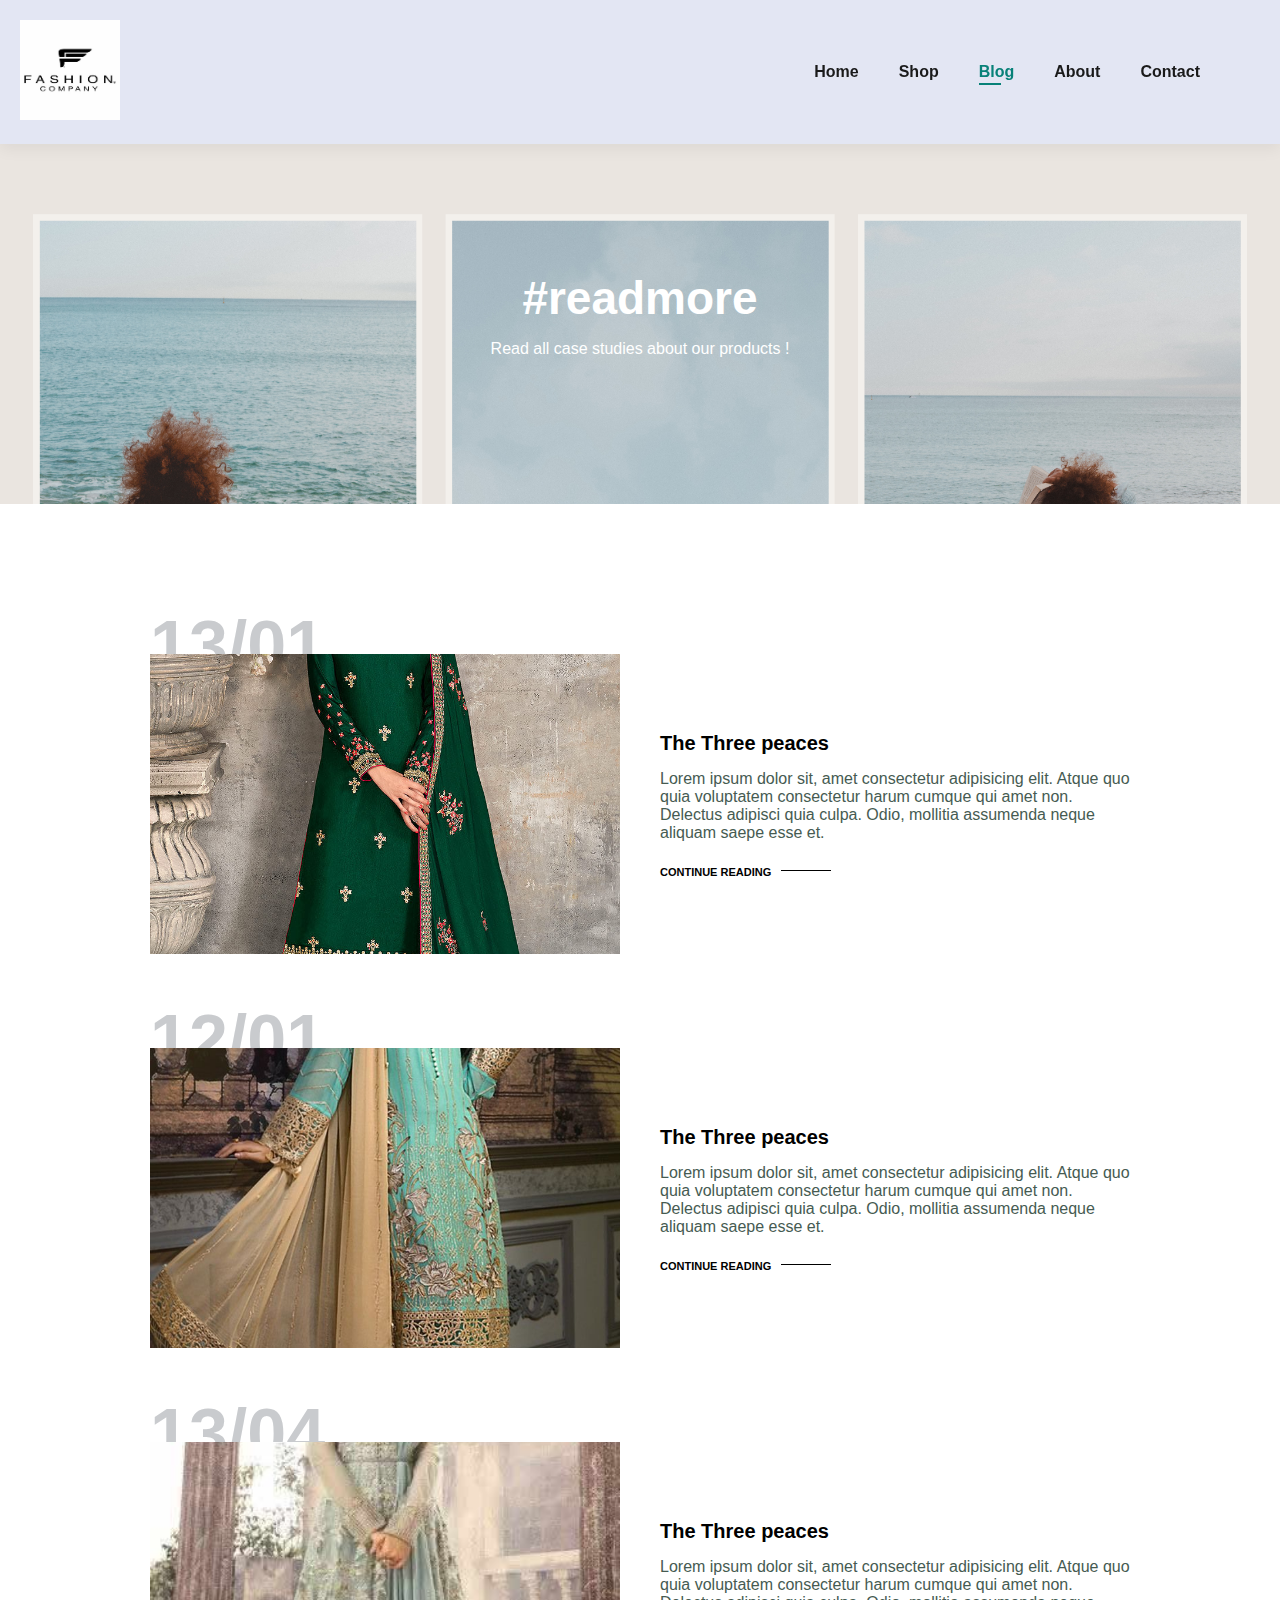
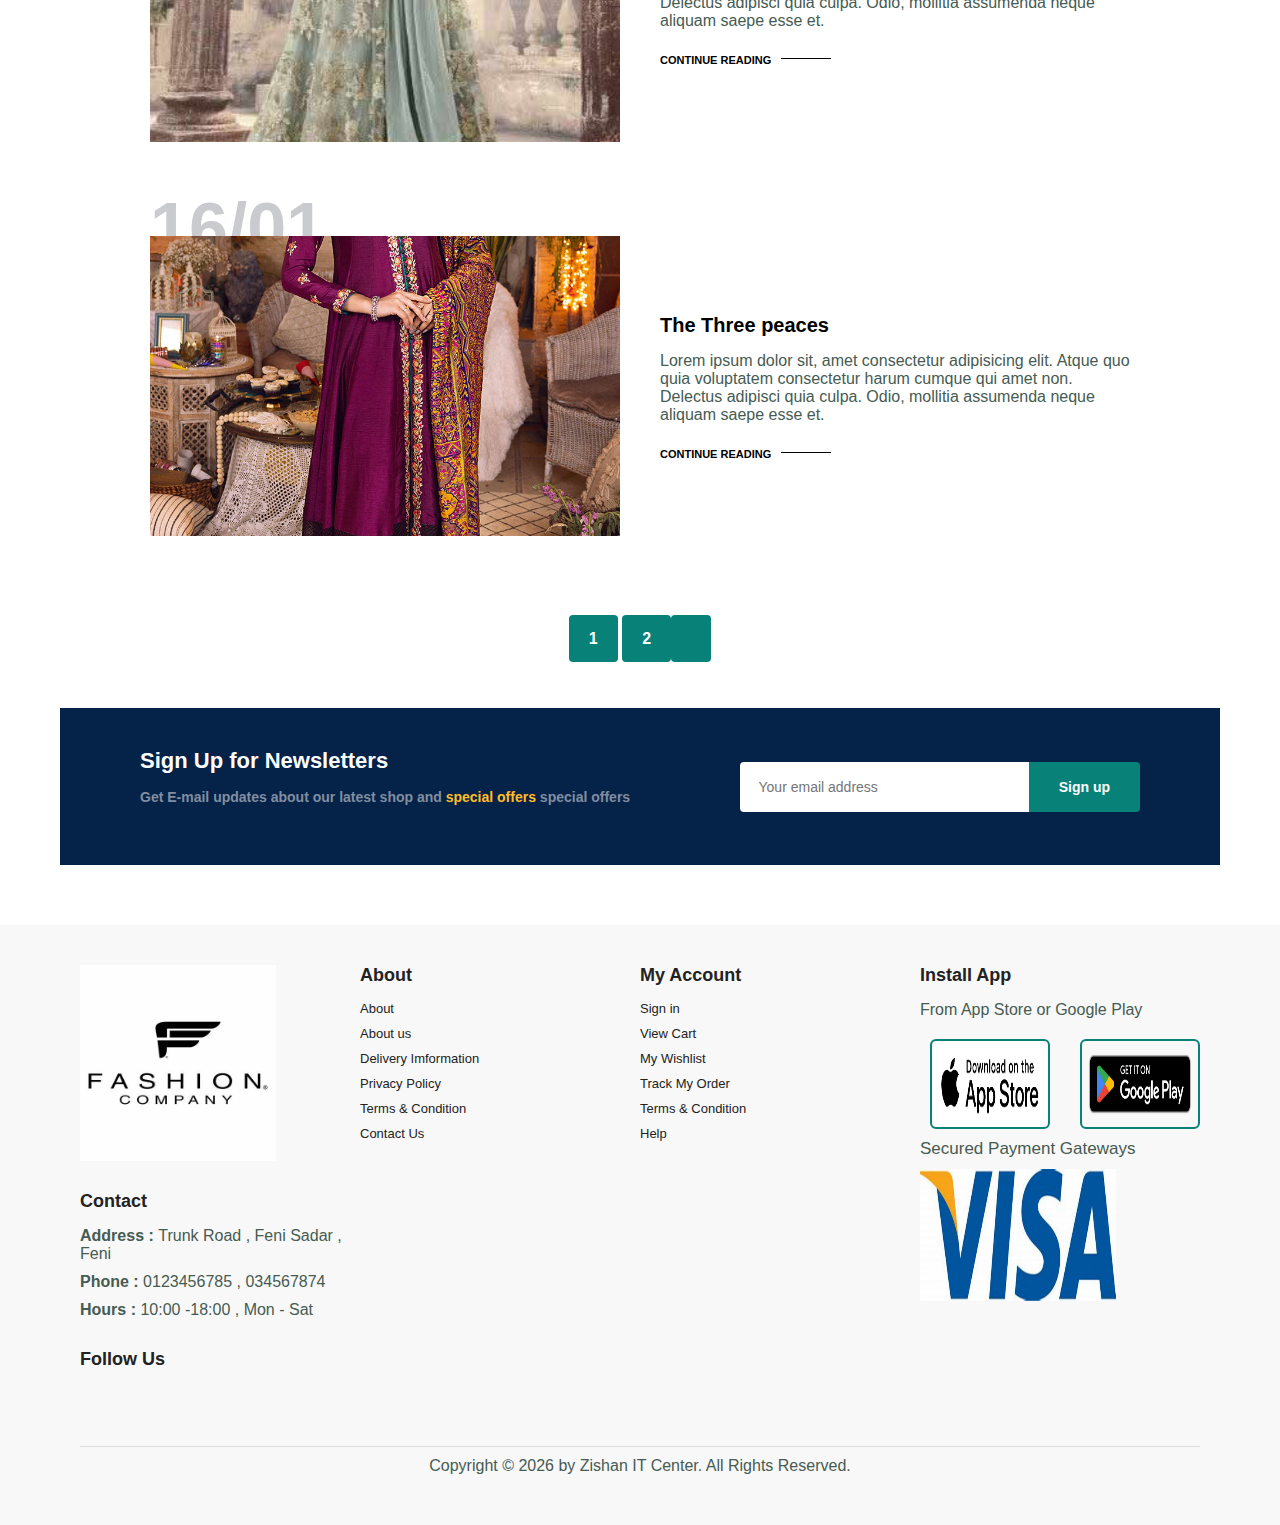
<file: blog.html>
<!DOCTYPE html>
<html lang="en">
<head>
    <meta charset="UTF-8">
    <meta name="viewport" content="width=device-width, initial-scale=1.0">
    <link rel="stylesheet" href="style.css">
    <link rel="stylesheet" href="https://cdnjs.cloudflare.com/ajax/libs/font-awesome/6.6.0/css/all.min.css" integrity="sha512-Kc323vGBEqzTmouAECnVceyQqyqdsSiqLQISBL29aUW4U/M7pSPA/gEUZQqv1cwx4OnYxTxve5UMg5GT6L4JJg==" crossorigin="anonymous" referrerpolicy="no-referrer" />
    <title>Document</title>
</head>
<body>

    <section id="header">
        <a href="#"><img src="LOGO.jpeg" class="LOGO"></a>


        <div>
            <ul id="navbar">
                <li><a  href="index.html">Home</a></li>
                <li><a  href="shop.html">Shop</a></li>
                <li><a class="active" href="blog.html">Blog</a></li>
                <li><a href="about.html">About</a></li>
                <li><a href="contact.html">Contact</a></li>
                <li id="lg-bag"><a href="cart.html"><i class="fa-solid fa-bag-shopping"></i></a></li>
                <a href="#" id="close"><i class="fa-solid fa-xmark"></i></a>



            </ul>
        </div>

        <div id="mobile">
            
            <a href="cart.html"><i class="fa-solid fa-bag-shopping"></i></a>
            <i id="bar" class="fas fa-outdent"></i>
        </div>
    </section>

    <section id="page-header" class="blog-header">
        
        <h2>#readmore</h2>
        
        <p>Read all case studies about our products ! </p>
        
        
    </section>

    <section id="blog">
        <div class="blog-box">
            <div class="blog-img">
                <img src="Product2.jpeg">
            </div>
            <div class="blog-details">
                <h4>The Three peaces</h4>
                <p>Lorem ipsum dolor sit, amet consectetur adipisicing elit. Atque quo quia voluptatem consectetur harum cumque qui amet non. Delectus adipisci quia culpa. Odio, mollitia assumenda neque aliquam saepe esse et.</p>
                <a href="#">CONTINUE READING</a>
            </div>
            <h1>13/01</h1>
        </div>

        <div class="blog-box">
            <div class="blog-img">
                <img src="Product5.jpg">
            </div>
            <div class="blog-details">
                <h4>The Three peaces</h4>
                <p>Lorem ipsum dolor sit, amet consectetur adipisicing elit. Atque quo quia voluptatem consectetur harum cumque qui amet non. Delectus adipisci quia culpa. Odio, mollitia assumenda neque aliquam saepe esse et.</p>
                <a href="#">CONTINUE READING</a>
            </div>
            <h1>12/01</h1>
        </div>

        <div class="blog-box">
            <div class="blog-img">
                <img src="Product7.jpeg">
            </div>
            <div class="blog-details">
                <h4>The Three peaces</h4>
                <p>Lorem ipsum dolor sit, amet consectetur adipisicing elit. Atque quo quia voluptatem consectetur harum cumque qui amet non. Delectus adipisci quia culpa. Odio, mollitia assumenda neque aliquam saepe esse et.</p>
                <a href="#">CONTINUE READING</a>
            </div>
            <h1>13/04</h1>
        </div>

        <div class="blog-box">
            <div class="blog-img">
                <img src="Product8.webp">
            </div>
            <div class="blog-details">
                <h4>The Three peaces</h4>
                <p>Lorem ipsum dolor sit, amet consectetur adipisicing elit. Atque quo quia voluptatem consectetur harum cumque qui amet non. Delectus adipisci quia culpa. Odio, mollitia assumenda neque aliquam saepe esse et.</p>
                <a href="#">CONTINUE READING</a>
            </div>
            <h1>16/01</h1>
        </div>
    </section>

   

   



  <section id="pagination">
    <a href="#">1</a>
    <a href="#">2</a>
    <a href="#"><i class="fa-solid fa-arrow-right-long"></i></a>
  </section>

    <section id="newsletter" class="section-p1" class="section-m1">
        <div class="newstext">
            <h4>Sign Up for Newsletters</h4>
            <p>Get E-mail updates about our latest shop and <span>special offers</span>
             special offers</p>
        </div>
        <div class="form">
            <input type="text" placeholder="Your email address">
            <button class="normal">Sign up</button>
        </div>
    </section>

    <footer class="section-p1">
        <div class="col">
          <img class="logo" src="LOGO.jpeg"  >
          <h4>Contact</h4>
          <p><strong>Address : </strong> Trunk Road , Feni Sadar , Feni</p>

          <p><strong>Phone : </strong> 0123456785 , 034567874</p>
          <p><strong>Hours : </strong> 10:00 -18:00 , Mon - Sat</p>

          <div class="follow">
            <h4>Follow Us</h4>

            <div class="icon">
                <i class="fab fa-facebook-f"></i>
                <i class="fab fa-twitter"></i>
                <i class="fab fa-instagram"></i>
                <i class="fab fa-pinterest-p"></i>
                <i class="fab fa-youtube"></i>

            </div>


          </div>
        </div>

<div class="col">
    <h4>About</h4>
    <a href="#">About</a>
    <a href="#">About us</a>
    <a href="#">Delivery Imformation</a>
    <a href="#">Privacy Policy</a>
    <a href="#">Terms & Condition</a>
    <a href="#">Contact Us</a>

</div>

<div class="col">
    <h4>My Account</h4>
    <a href="#">Sign in</a>
    <a href="#">View Cart </a>
    <a href="#">My Wishlist</a>
    <a href="#">Track My Order</a>
    <a href="#">Terms & Condition</a>
    <a href="#">Help</a>

</div>

<div class="col install">
    <h4>Install App</h4>
    <p>From App Store or Google Play</p>
    <div class="row">
        <img  src="apple.png">
        <img  src="google_play_store.png">
    </div>
    <p class="sec">Secured Payment Gateways </p>
    <img src="visa.jpeg">
   

</div>

  <div class="copyright">
    <p>Copyright &copy; <span id="currentYear"></span> by Zishan IT Center. All Rights Reserved.</p>
  </div>

    </footer>

    <script src="script.js"></script>

    

    
</body>
</html>
</file>
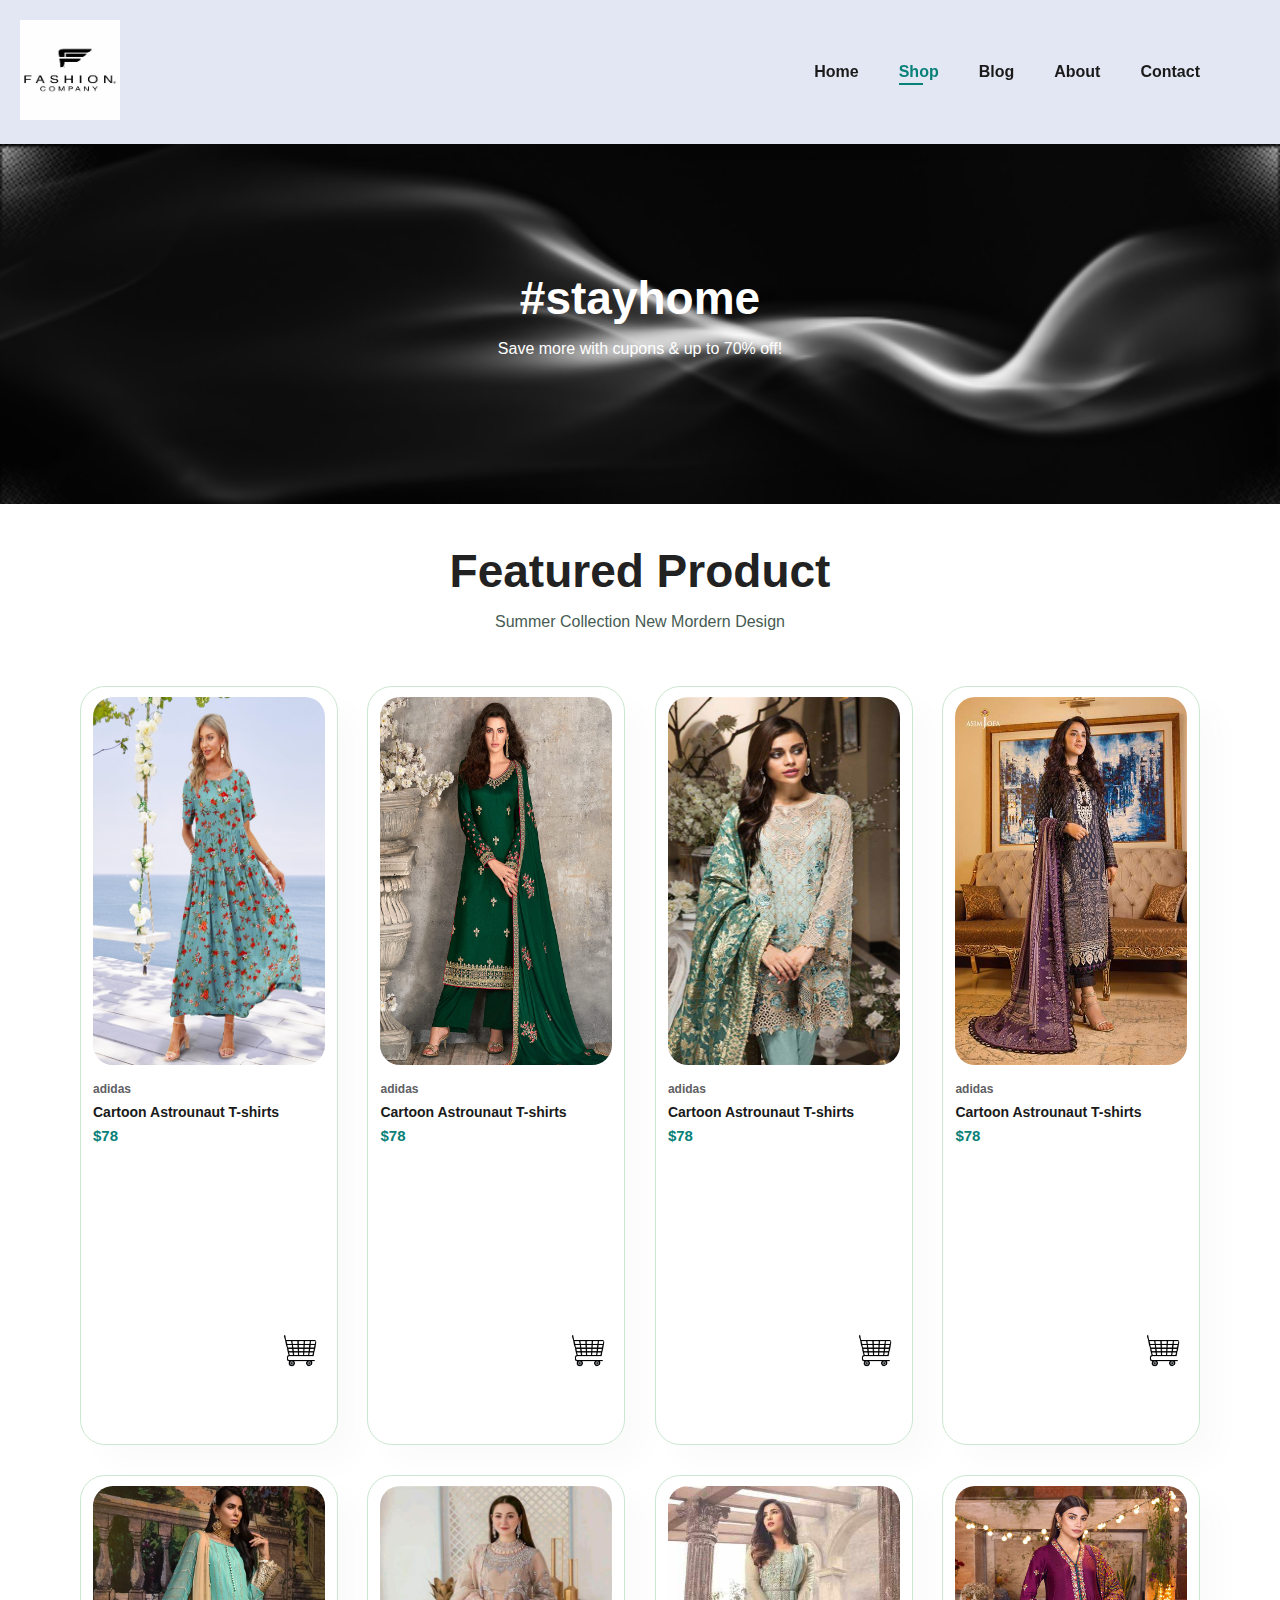
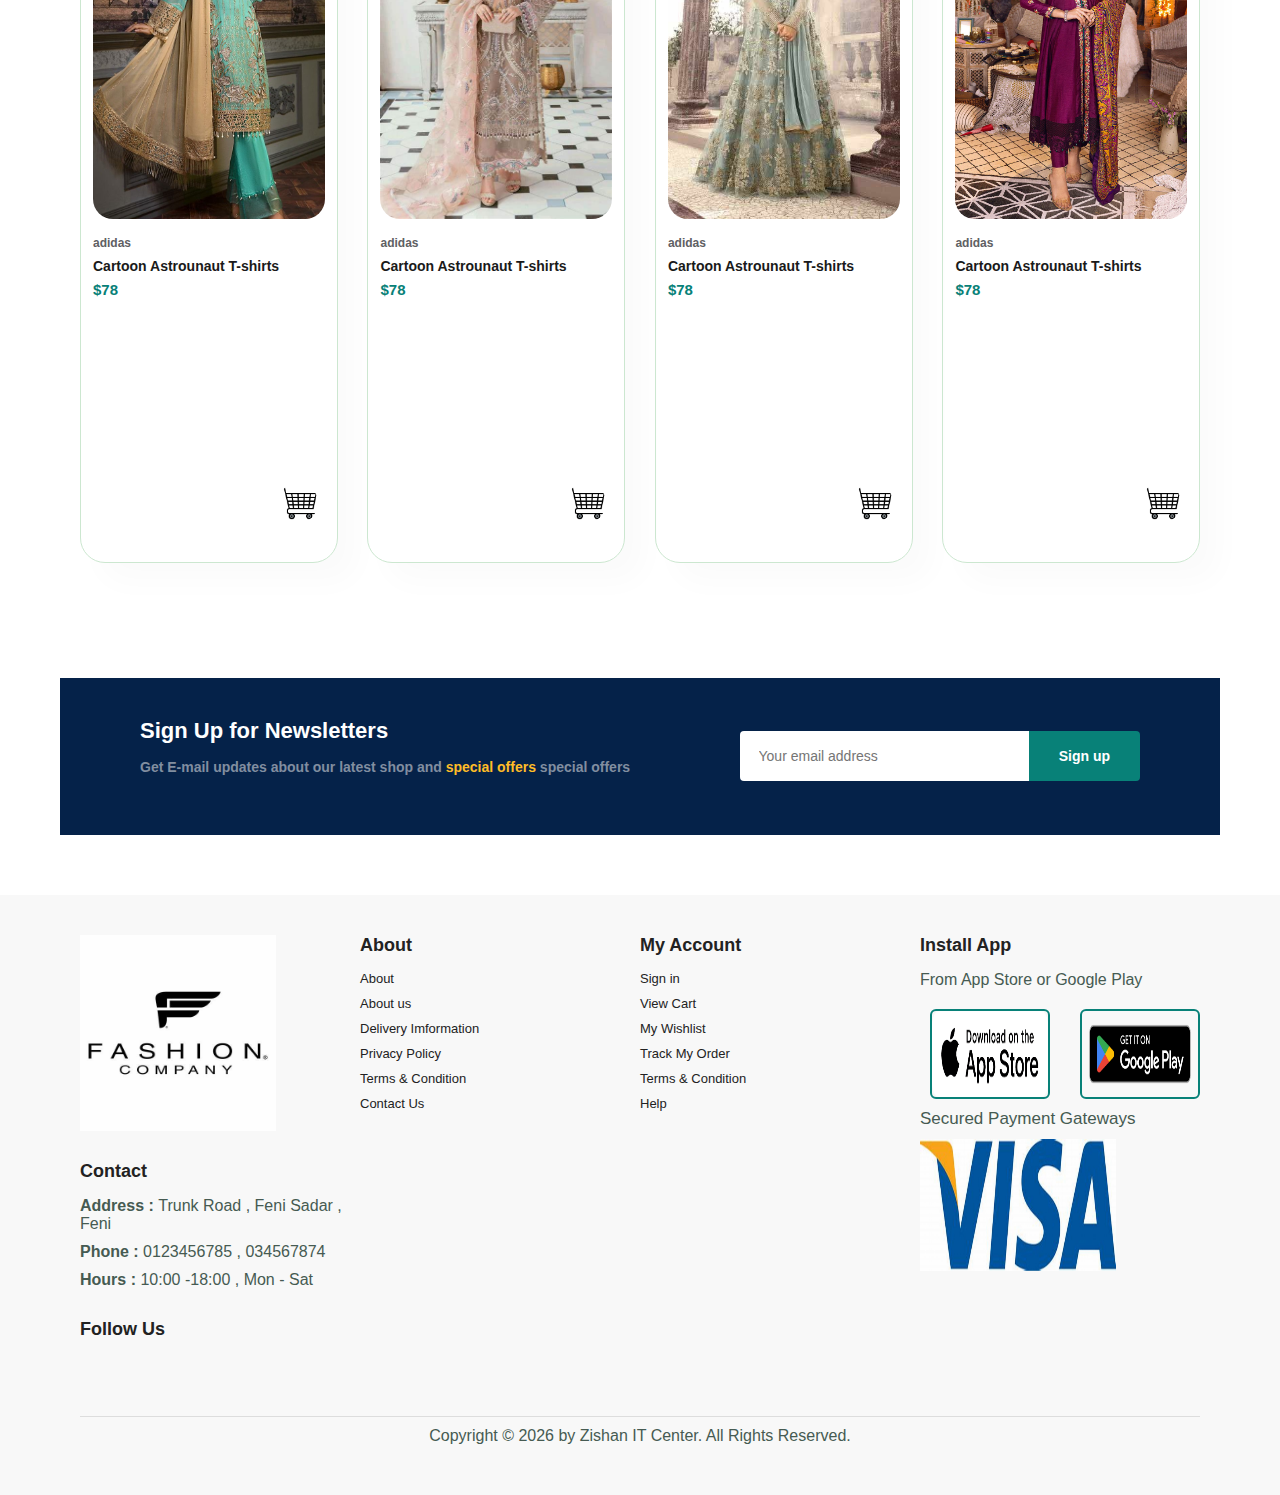
<file: shop.html>
<!DOCTYPE html>
<html lang="en">
<head>
    <meta charset="UTF-8">
    <meta name="viewport" content="width=device-width, initial-scale=1.0">
    <link rel="stylesheet" href="style.css">
    <link rel="stylesheet" href="https://cdnjs.cloudflare.com/ajax/libs/font-awesome/6.6.0/css/all.min.css" integrity="sha512-Kc323vGBEqzTmouAECnVceyQqyqdsSiqLQISBL29aUW4U/M7pSPA/gEUZQqv1cwx4OnYxTxve5UMg5GT6L4JJg==" crossorigin="anonymous" referrerpolicy="no-referrer" />
    <title>Document</title>
</head>
<body>

    <section id="header">
        <a href="#"><img src="LOGO.jpeg" class="LOGO"></a>


        <div>
            <ul id="navbar">
                <li><a  href="index.html">Home</a></li>
                <li><a class="active" href="shop.html">Shop</a></li>
                <li><a href="blog.html">Blog</a></li>
                <li><a href="about.html">About</a></li>
                <li><a href="contact.html">Contact</a></li>
                <li id="lg-bag"><a href="cart.html"><i class="fa-solid fa-bag-shopping"></i></a></li>
                <a href="#" id="close"><i class="fa-solid fa-xmark"></i></a>



            </ul>
        </div>

        <div id="mobile">
            
            <a href="cart.html"><i class="fa-solid fa-bag-shopping"></i></a>
            <i id="bar" class="fas fa-outdent"></i>
        </div>
    </section>

    <section id="page-header">
        
        <h2>#stayhome</h2>
        
        <p>Save more with cupons & up to 70% off! </p>
        
        
    </section>

   

    <section id="product1" class="section-p1">
        <h2>Featured Product</h2>
        <p>Summer Collection New Mordern Design</p>
        <div class="pro-container" >
            <div class="pro" onclick="window.location.href='sproduct.html';">
                <img src="Product1.jpeg">
                <div class="des">
                    <span>adidas</span>
                    <h5>Cartoon Astrounaut T-shirts</h5>
                    <div class="star">
                        <i class="fas fa-star"></i>
                        <i class="fas fa-star"></i>
                        <i class="fas fa-star"></i>
                        <i class="fas fa-star"></i>
                        <i class="fas fa-star"></i>
                    </div>
                    <h4>$78</h4>
                    <img class="carty" src="cart.png">
                </div>
               
            </div>

            <div class="pro" onclick="window.location.href='sproduct2.html';">
                <img src="Product2.jpeg">
                <div class="des">
                    <span>adidas</span>
                    <h5>Cartoon Astrounaut T-shirts</h5>
                    <div class="star">
                        <i class="fas fa-star"></i>
                        <i class="fas fa-star"></i>
                        <i class="fas fa-star"></i>
                        <i class="fas fa-star"></i>
                        <i class="fas fa-star"></i>
                    </div>
                    <h4>$78</h4>
                    <img class="carty" src="cart.png">
                </div>
               
            </div>

            <div class="pro" onclick="window.location.href='sproduct3.html';">
                <img src="Product3.jpeg">
                <div class="des">
                    <span>adidas</span>
                    <h5>Cartoon Astrounaut T-shirts</h5>
                    <div class="star">
                        <i class="fas fa-star"></i>
                        <i class="fas fa-star"></i>
                        <i class="fas fa-star"></i>
                        <i class="fas fa-star"></i>
                        <i class="fas fa-star"></i>
                    </div>
                    <h4>$78</h4>
                    <img class="carty" src="cart.png">
                </div>
              
            </div>

            <div class="pro" onclick="window.location.href='sproduct4.html';">
                <img src="Product4.jpeg">
                <div class="des">
                    <span>adidas</span>
                    <h5>Cartoon Astrounaut T-shirts</h5>
                    <div class="star">
                        <i class="fas fa-star"></i>
                        <i class="fas fa-star"></i>
                        <i class="fas fa-star"></i>
                        <i class="fas fa-star"></i>
                        <i class="fas fa-star"></i>
                    </div>
                    <h4>$78</h4>
                    <img class="carty" src="cart.png">
                </div>
               
            </div>

            <div class="pro" onclick="window.location.href='sproduct5.html';">
                <img src="Product5.jpg">
                <div class="des">
                    <span>adidas</span>
                    <h5>Cartoon Astrounaut T-shirts</h5>
                    <div class="star">
                        <i class="fas fa-star"></i>
                        <i class="fas fa-star"></i>
                        <i class="fas fa-star"></i>
                        <i class="fas fa-star"></i>
                        <i class="fas fa-star"></i>
                    </div>
                    <h4>$78</h4>
                    <img class="carty" src="cart.png">
                </div>
               
            </div>

            <div class="pro" onclick="window.location.href='sproduct6.html';">
                <img src="Product6.jpeg">
                <div class="des">
                    <span>adidas</span>
                    <h5>Cartoon Astrounaut T-shirts</h5>
                    <div class="star">
                        <i class="fas fa-star"></i>
                        <i class="fas fa-star"></i>
                        <i class="fas fa-star"></i>
                        <i class="fas fa-star"></i>
                        <i class="fas fa-star"></i>
                    </div>
                    <h4>$78</h4>
                    <img class="carty" src="cart.png">
                </div>
                
            </div>

            <div class="pro" onclick="window.location.href='sproduct7.html';">
                <img src="Product7.jpeg">
                <div class="des">
                    <span>adidas</span>
                    <h5>Cartoon Astrounaut T-shirts</h5>
                    <div class="star">
                        <i class="fas fa-star"></i>
                        <i class="fas fa-star"></i>
                        <i class="fas fa-star"></i>
                        <i class="fas fa-star"></i>
                        <i class="fas fa-star"></i>
                    </div>
                    <h4>$78</h4>
                    <img class="carty" src="cart.png">
                </div>
               
            </div>

            <div class="pro" onclick="window.location.href='sproduct8.html';">
                <img src="Product8.webp">
                <div class="des">
                    <span>adidas</span>
                    <h5>Cartoon Astrounaut T-shirts</h5>
                    <div class="star">
                        <i class="fas fa-star"></i>
                        <i class="fas fa-star"></i>
                        <i class="fas fa-star"></i>
                        <i class="fas fa-star"></i>
                        <i class="fas fa-star"></i>
                    </div>
                    <h4>$78</h4>
                    <img class="carty" src="cart.png">
                </div>
               
            </div>
        </div>


    </section>



 

    <section id="newsletter" class="section-p1" class="section-m1">
        <div class="newstext">
            <h4>Sign Up for Newsletters</h4>
            <p>Get E-mail updates about our latest shop and <span>special offers</span>
             special offers</p>
        </div>
        <div class="form">
            <input type="text" placeholder="Your email address">
            <button class="normal">Sign up</button>
        </div>
    </section>

    <footer class="section-p1">
        <div class="col">
          <img class="logo" src="LOGO.jpeg"  >
          <h4>Contact</h4>
          <p><strong>Address : </strong> Trunk Road , Feni Sadar , Feni</p>

          <p><strong>Phone : </strong> 0123456785 , 034567874</p>
          <p><strong>Hours : </strong> 10:00 -18:00 , Mon - Sat</p>

          <div class="follow">
            <h4>Follow Us</h4>

            <div class="icon">
                <i class="fab fa-facebook-f"></i>
                <i class="fab fa-twitter"></i>
                <i class="fab fa-instagram"></i>
                <i class="fab fa-pinterest-p"></i>
                <i class="fab fa-youtube"></i>

            </div>


          </div>
        </div>

<div class="col">
    <h4>About</h4>
    <a href="#">About</a>
    <a href="#">About us</a>
    <a href="#">Delivery Imformation</a>
    <a href="#">Privacy Policy</a>
    <a href="#">Terms & Condition</a>
    <a href="#">Contact Us</a>

</div>

<div class="col">
    <h4>My Account</h4>
    <a href="#">Sign in</a>
    <a href="#">View Cart </a>
    <a href="#">My Wishlist</a>
    <a href="#">Track My Order</a>
    <a href="#">Terms & Condition</a>
    <a href="#">Help</a>

</div>

<div class="col install">
    <h4>Install App</h4>
    <p>From App Store or Google Play</p>
    <div class="row">
        <img  src="apple.png">
        <img  src="google_play_store.png">
    </div>
    <p class="sec">Secured Payment Gateways </p>
    <img src="visa.jpeg">
   

</div>

  <div class="copyright">
    <p>Copyright &copy; <span id="currentYear"></span> by Zishan IT Center. All Rights Reserved.</p>
  </div>

    </footer>

    <script src="script.js"></script>

    

    
</body>
</html>
</file>
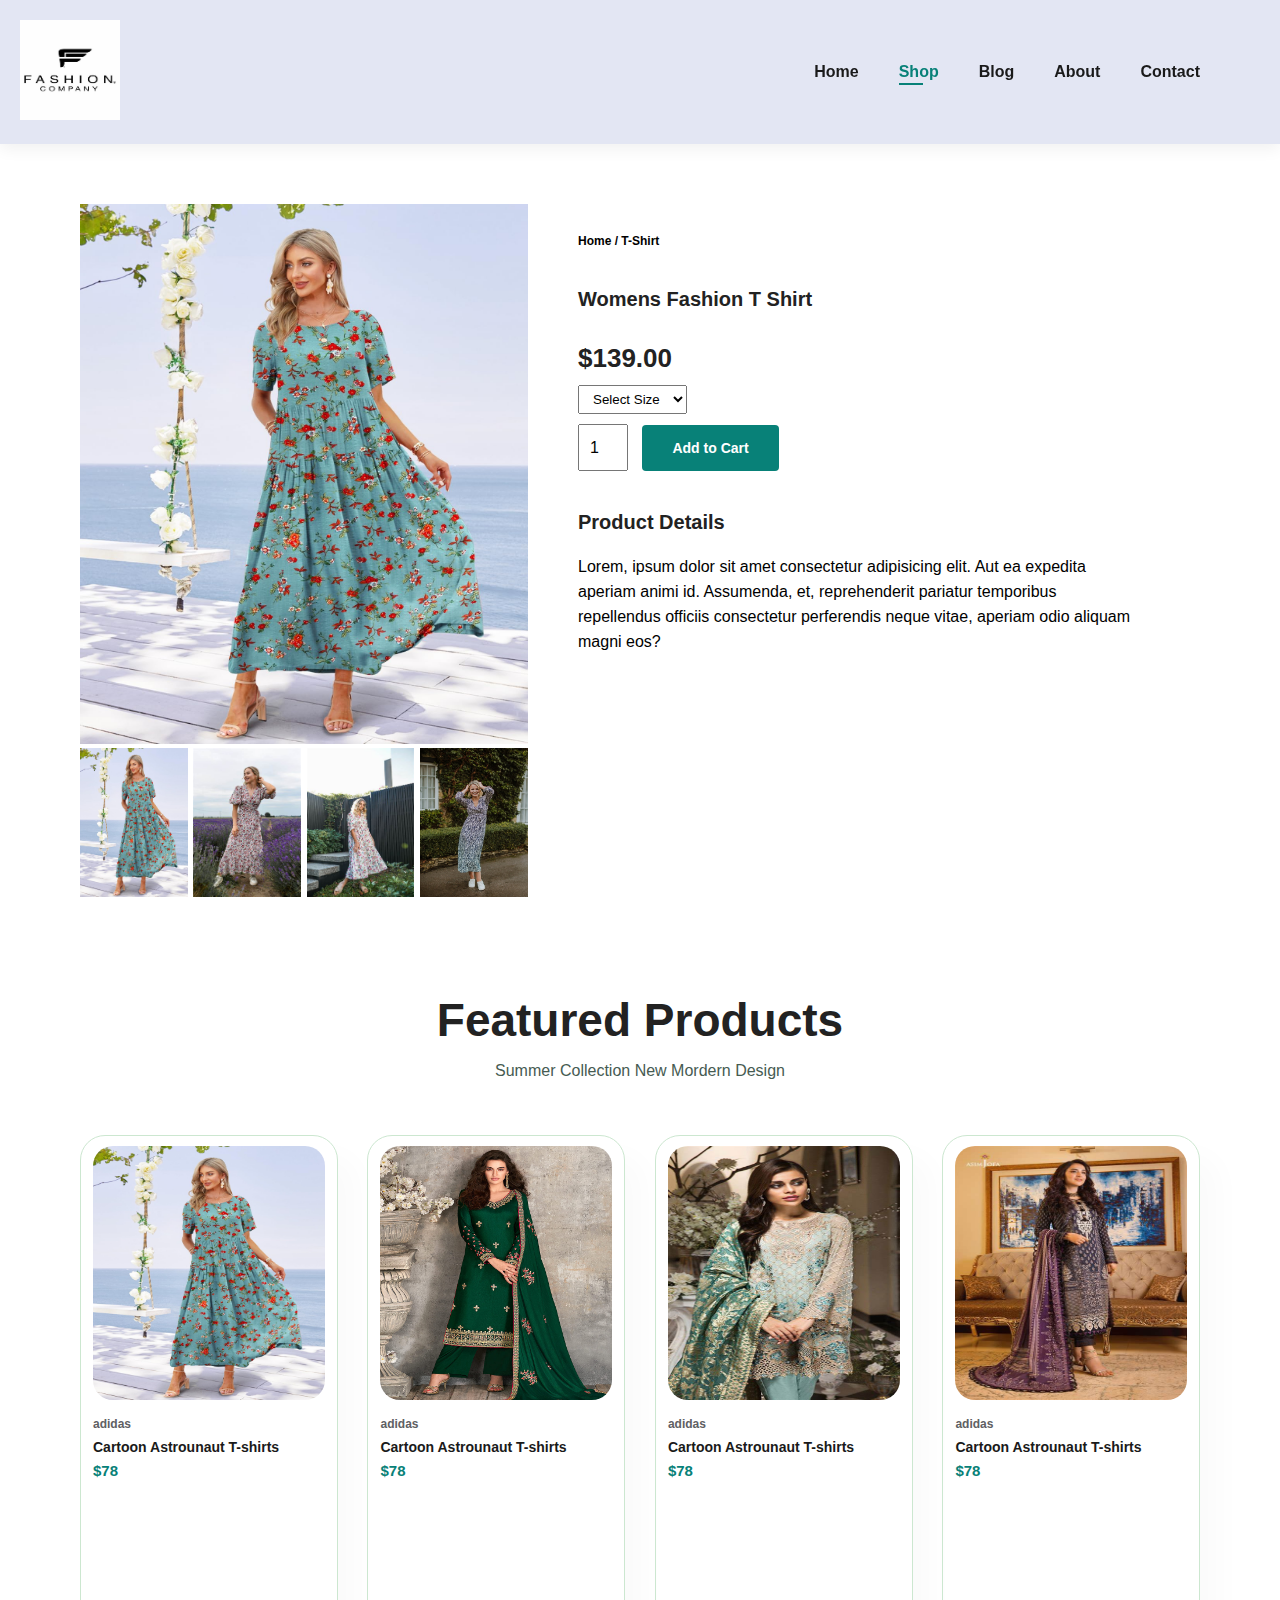
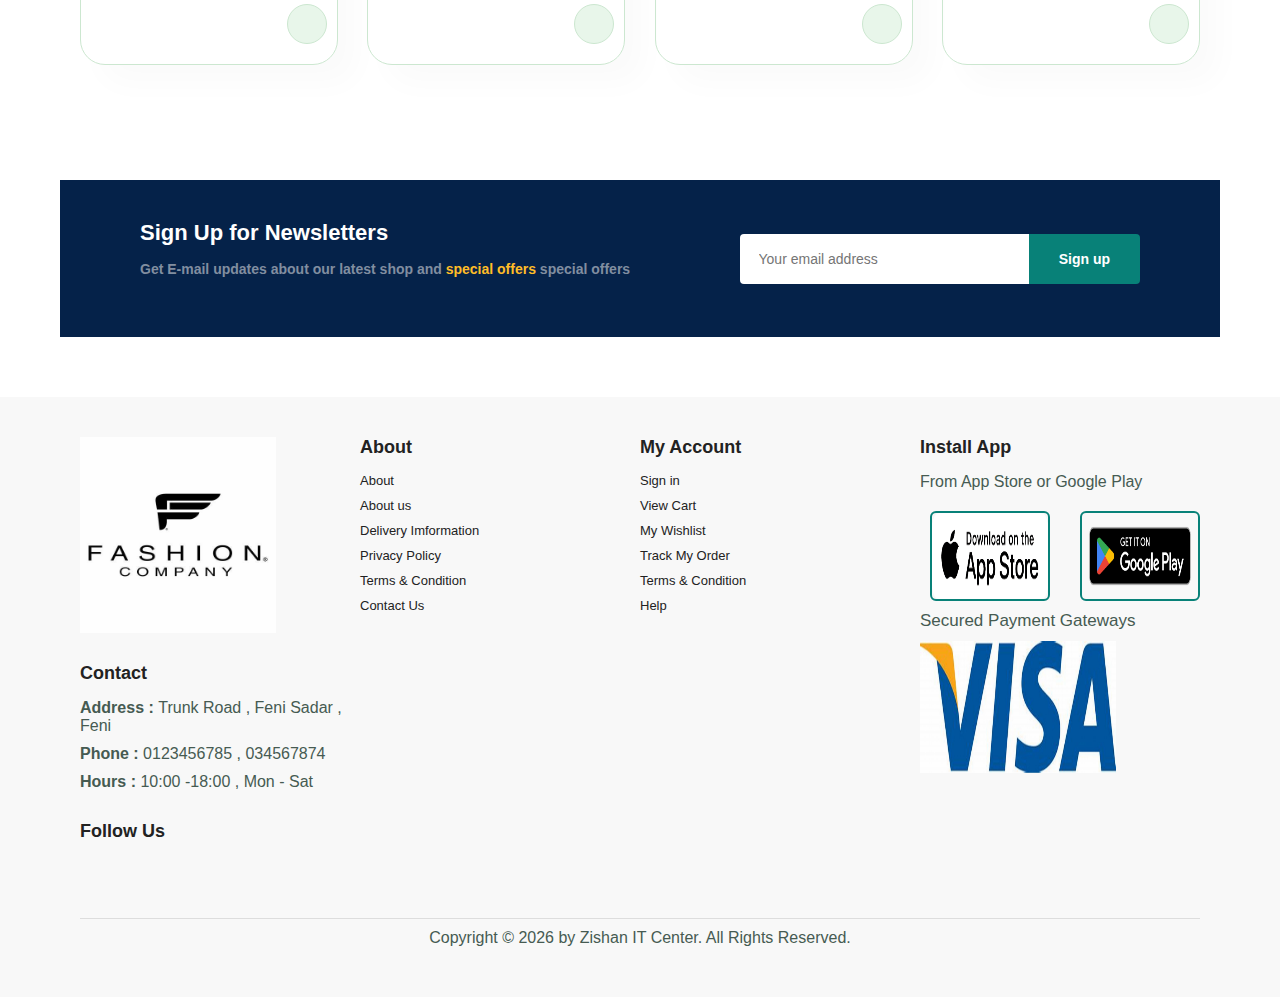
<file: sproduct.html>
<!DOCTYPE html>
<html lang="en">
<head>
    <meta charset="UTF-8">
    <meta name="viewport" content="width=device-width, initial-scale=1.0">
    <link rel="stylesheet" href="style.css">
    <link rel="stylesheet" href="https://cdnjs.cloudflare.com/ajax/libs/font-awesome/6.6.0/css/all.min.css" integrity="sha512-Kc323vGBEqzTmouAECnVceyQqyqdsSiqLQISBL29aUW4U/M7pSPA/gEUZQqv1cwx4OnYxTxve5UMg5GT6L4JJg==" crossorigin="anonymous" referrerpolicy="no-referrer" />
    <title>Document</title>
</head>
<body>

    <section id="header">
        <a href="#"><img src="LOGO.jpeg" class="LOGO"></a>


        <div>
            <ul id="navbar">
                <li><a  href="index.html">Home</a></li>
                <li><a class="active" href="shop.html">Shop</a></li>
                <li><a href="blog.html">Blog</a></li>
                <li><a href="about.html">About</a></li>
                <li><a href="contact.html">Contact</a></li>
                <li id="lg-bag"><a href="cart.html"><i class="fa-solid fa-bag-shopping"></i></a></li>
                <a href="#" id="close"><i class="fa-solid fa-xmark"></i></a>



            </ul>
        </div>

        <div id="mobile">
            
            <a href="cart.html"><i class="fa-solid fa-bag-shopping"></i></a>
            <i id="bar" class="fas fa-outdent"></i>
        </div>
    </section>

    <section id="prodetails" class="section-p1">
        <div class="single-pro-image">
            <img src="Product1.jpeg" width="100%" id="MainImg">

            <div class="small-img-group">
                <div class="small-img-col">
                    <img src="Product1.jpeg" width="100%"  class="small-img"
                    >
                </div>

                <div class="small-img-col">
                    <img src="Product1-S2.jpg" width="100%"  class="small-img"
                    >
                </div>

                <div class="small-img-col">
                    <img src="Product1-S3.jpg" width="100%"  class="small-img"
                    >
                </div>

                <div class="small-img-col">
                    <img src="Product1-S1.jpg" width="100%"  class="small-img"
                    >
                </div>
            </div>
        </div>

        <div class="single-pro-details">
            <h6>Home / T-Shirt</h6>
            <h4>Womens Fashion T Shirt</h4>
            <h2>$139.00</h2>
            <select>

                <option>Select Size</option>
                <option>XL</option>
                <option>XXL</option>
                <option>Small</option>
                <option>Large</option>


            </select>
            <input type="number" value="1">
            <button class="normal">Add to Cart</button>
            <h4>Product Details</h4>
            <span>Lorem, ipsum dolor sit amet consectetur adipisicing elit. Aut ea expedita aperiam animi id. Assumenda, et, reprehenderit pariatur temporibus repellendus officiis consectetur perferendis neque vitae, aperiam odio aliquam magni eos?</span>

        </div>


    </section>

    <section id="product1" class="section-p1">
        <h2>Featured Products</h2>
        <p>Summer Collection New Mordern Design</p>
        <div class="pro-container">
            <div class="pro">
                <img src="Product1.jpeg">
                <div class="des">
                    <span>adidas</span>
                    <h5>Cartoon Astrounaut T-shirts</h5>
                    <div class="star">
                        <i class="fas fa-star"></i>
                        <i class="fas fa-star"></i>
                        <i class="fas fa-star"></i>
                        <i class="fas fa-star"></i>
                        <i class="fas fa-star"></i>
                    </div>
                    <h4>$78</h4>
                </div>
                <a href="#"><i class="fa-solid fa-cart-plus cart"></i></a>
            </div>

            <div class="pro">
                <img src="Product2.jpeg">
                <div class="des">
                    <span>adidas</span>
                    <h5>Cartoon Astrounaut T-shirts</h5>
                    <div class="star">
                        <i class="fas fa-star"></i>
                        <i class="fas fa-star"></i>
                        <i class="fas fa-star"></i>
                        <i class="fas fa-star"></i>
                        <i class="fas fa-star"></i>
                    </div>
                    <h4>$78</h4>
                </div>
                <a href="#"><i class="fa-solid fa-cart-plus cart"></i></a>
            </div>

            <div class="pro">
                <img src="Product3.jpeg">
                <div class="des">
                    <span>adidas</span>
                    <h5>Cartoon Astrounaut T-shirts</h5>
                    <div class="star">
                        <i class="fas fa-star"></i>
                        <i class="fas fa-star"></i>
                        <i class="fas fa-star"></i>
                        <i class="fas fa-star"></i>
                        <i class="fas fa-star"></i>
                    </div>
                    <h4>$78</h4>
                </div>
                <a href="#"><i class="fa-solid fa-cart-plus cart"></i></a>
            </div>

            <div class="pro">
                <img src="Product4.jpeg">
                <div class="des">
                    <span>adidas</span>
                    <h5>Cartoon Astrounaut T-shirts</h5>
                    <div class="star">
                        <i class="fas fa-star"></i>
                        <i class="fas fa-star"></i>
                        <i class="fas fa-star"></i>
                        <i class="fas fa-star"></i>
                        <i class="fas fa-star"></i>
                    </div>
                    <h4>$78</h4>
                </div>
                <a href="#"><i class="fa-solid fa-cart-plus cart"></i></a>
            </div>

           

           
           

            

    </section>

 

    <section id="newsletter" class="section-p1" class="section-m1">
        <div class="newstext">
            <h4>Sign Up for Newsletters</h4>
            <p>Get E-mail updates about our latest shop and <span>special offers</span>
             special offers</p>
        </div>
        <div class="form">
            <input type="text" placeholder="Your email address">
            <button class="normal">Sign up</button>
        </div>
    </section>

    <footer class="section-p1">
        <div class="col">
          <img class="logo" src="LOGO.jpeg"  >
          <h4>Contact</h4>
          <p><strong>Address : </strong> Trunk Road , Feni Sadar , Feni</p>

          <p><strong>Phone : </strong> 0123456785 , 034567874</p>
          <p><strong>Hours : </strong> 10:00 -18:00 , Mon - Sat</p>

          <div class="follow">
            <h4>Follow Us</h4>

            <div class="icon">
                <i class="fab fa-facebook-f"></i>
                <i class="fab fa-twitter"></i>
                <i class="fab fa-instagram"></i>
                <i class="fab fa-pinterest-p"></i>
                <i class="fab fa-youtube"></i>

            </div>


          </div>
        </div>

<div class="col">
    <h4>About</h4>
    <a href="#">About</a>
    <a href="#">About us</a>
    <a href="#">Delivery Imformation</a>
    <a href="#">Privacy Policy</a>
    <a href="#">Terms & Condition</a>
    <a href="#">Contact Us</a>

</div>

<div class="col">
    <h4>My Account</h4>
    <a href="#">Sign in</a>
    <a href="#">View Cart </a>
    <a href="#">My Wishlist</a>
    <a href="#">Track My Order</a>
    <a href="#">Terms & Condition</a>
    <a href="#">Help</a>

</div>

<div class="col install">
    <h4>Install App</h4>
    <p>From App Store or Google Play</p>
    <div class="row">
        <img  src="apple.png">
        <img  src="google_play_store.png">
    </div>
    <p class="sec">Secured Payment Gateways </p>
    <img src="visa.jpeg">
   

</div>

  <div class="copyright">
    <p>Copyright &copy; <span id="currentYear"></span> by Zishan IT Center. All Rights Reserved.</p>
  </div>

    </footer>

    <script>
        var MainImg = document.getElementById("MainImg");
        var smallImg = document.getElementsByClassName("small-img");

        smallImg[0].onclick =function(){
            MainImg.src = smallImg[0].src;
        }
        smallImg[1].onclick =function(){
            MainImg.src = smallImg[1].src;
        }
        smallImg[2].onclick =function(){
            MainImg.src = smallImg[2].src;
        }
        smallImg[3].onclick =function(){
            MainImg.src = smallImg[3].src;
        }
    </script>

    <script src="script.js"></script>

    

    
</body>
</html>
</file>
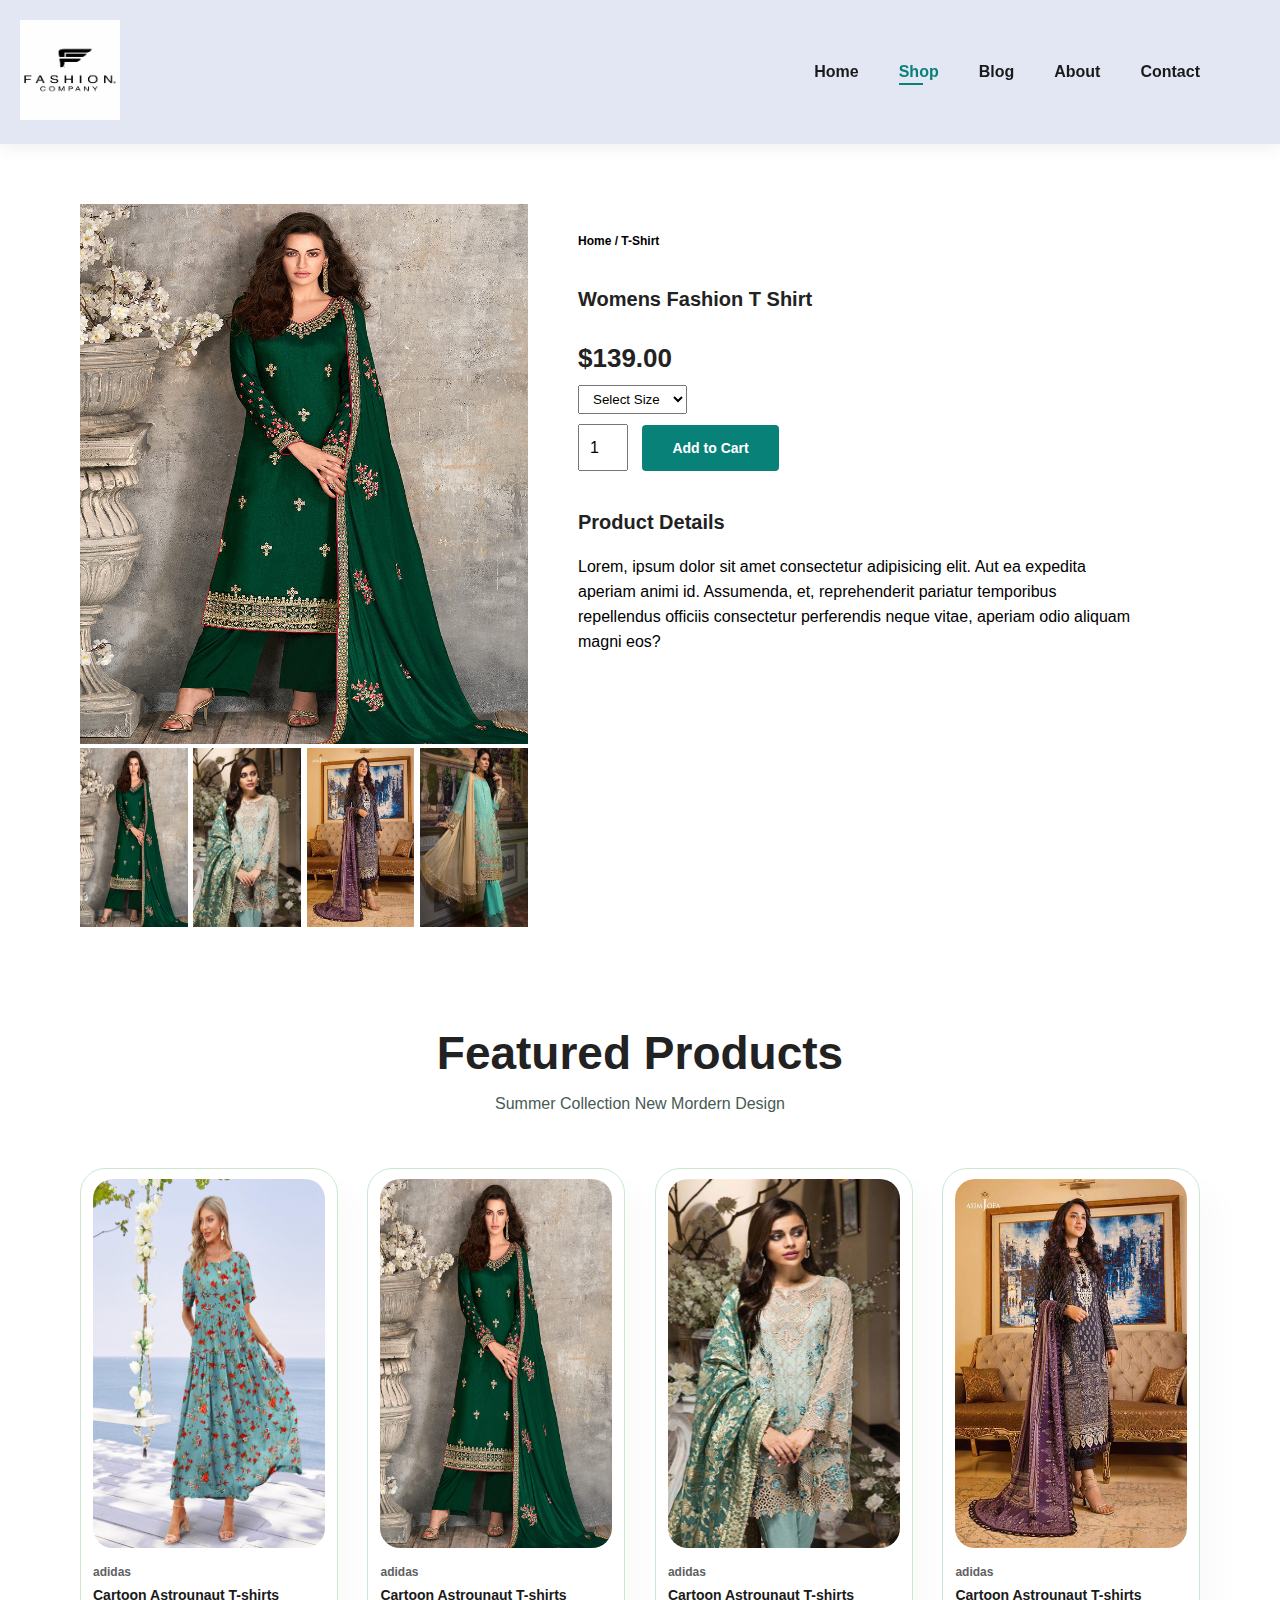
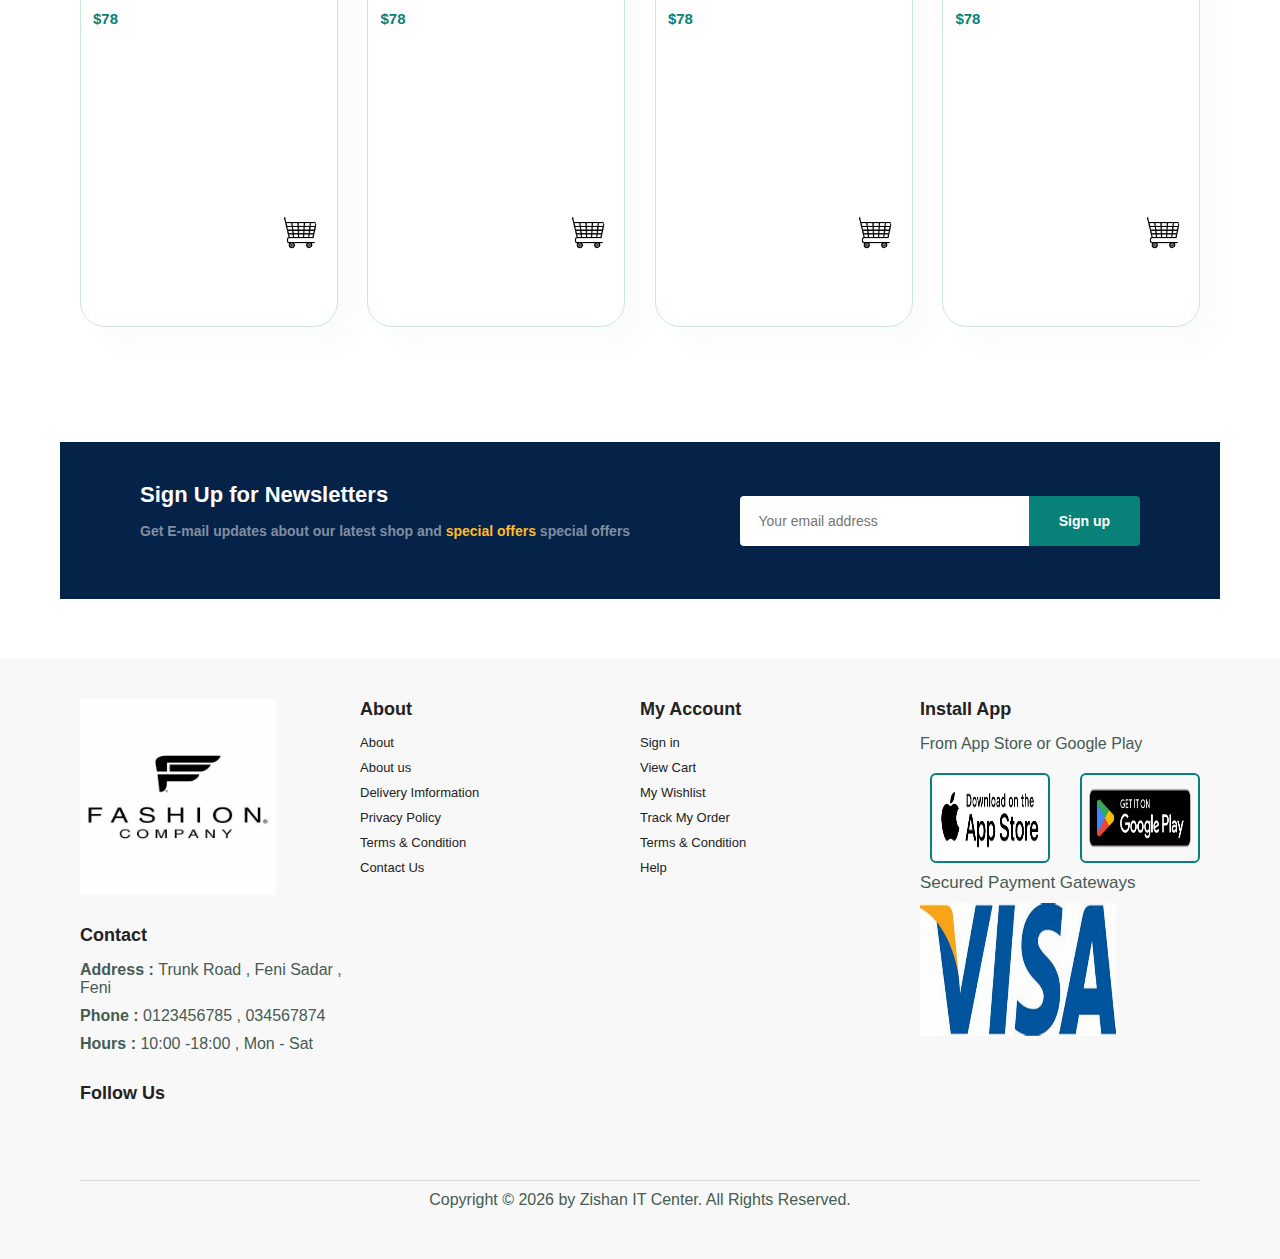
<file: sproduct2.html>
<!DOCTYPE html>
<html lang="en">
<head>
    <meta charset="UTF-8">
    <meta name="viewport" content="width=device-width, initial-scale=1.0">
    <link rel="stylesheet" href="style.css">
    <link rel="stylesheet" href="https://cdnjs.cloudflare.com/ajax/libs/font-awesome/6.6.0/css/all.min.css" integrity="sha512-Kc323vGBEqzTmouAECnVceyQqyqdsSiqLQISBL29aUW4U/M7pSPA/gEUZQqv1cwx4OnYxTxve5UMg5GT6L4JJg==" crossorigin="anonymous" referrerpolicy="no-referrer" />
    <title>Document</title>
</head>
<body>

    <section id="header">
        <a href="#"><img src="LOGO.jpeg" class="LOGO"></a>


        <div>
            <ul id="navbar">
                <li><a  href="index.html">Home</a></li>
                <li><a class="active" href="shop.html">Shop</a></li>
                <li><a href="blog.html">Blog</a></li>
                <li><a href="about.html">About</a></li>
                <li><a href="contact.html">Contact</a></li>
                <li id="lg-bag"><a href="cart.html"><i class="fa-solid fa-bag-shopping"></i></a></li>
                <a href="#" id="close"><i class="fa-solid fa-xmark"></i></a>



            </ul>
        </div>

        <div id="mobile">
            
            <a href="cart.html"><i class="fa-solid fa-bag-shopping"></i></a>
            <i id="bar" class="fas fa-outdent"></i>
        </div>
    </section>

    <section id="prodetails" class="section-p1">
        <div class="single-pro-image">
            <img src="Product2.jpeg" width="100%" id="MainImg">

            <div class="small-img-group">
                <div class="small-img-col">
                    <img src="Product2.jpeg" width="100%"  class="small-img"
                    >
                </div>

                <div class="small-img-col">
                    <img src="Product3.jpeg" width="100%"  class="small-img"
                    >
                </div>

                <div class="small-img-col">
                    <img src="Product4.jpeg" width="100%"  class="small-img"
                    >
                </div>

                <div class="small-img-col">
                    <img src="Product5.jpg" width="100%"  class="small-img"
                    >
                </div>
            </div>
        </div>

        <div class="single-pro-details">
            <h6>Home / T-Shirt</h6>
            <h4>Womens Fashion T Shirt</h4>
            <h2>$139.00</h2>
            <select>

                <option>Select Size</option>
                <option>XL</option>
                <option>XXL</option>
                <option>Small</option>
                <option>Large</option>


            </select>
            <input type="number" value="1">
            <button class="normal">Add to Cart</button>
            <h4>Product Details</h4>
            <span>Lorem, ipsum dolor sit amet consectetur adipisicing elit. Aut ea expedita aperiam animi id. Assumenda, et, reprehenderit pariatur temporibus repellendus officiis consectetur perferendis neque vitae, aperiam odio aliquam magni eos?</span>

        </div>


    </section>

    <section id="product1" class="section-p1">
        <h2>Featured Products</h2>
        <p>Summer Collection New Mordern Design</p>
        <div class="pro-container">
            <div class="pro">
                <img src="Product1.jpeg">
                <div class="des">
                    <span>adidas</span>
                    <h5>Cartoon Astrounaut T-shirts</h5>
                    <div class="star">
                        <i class="fas fa-star"></i>
                        <i class="fas fa-star"></i>
                        <i class="fas fa-star"></i>
                        <i class="fas fa-star"></i>
                        <i class="fas fa-star"></i>
                    </div>
                    <h4>$78</h4>
                    <img class="carty" src="cart.png">
                </div>
                
            </div>

            <div class="pro">
                <img src="Product2.jpeg">
                <div class="des">
                    <span>adidas</span>
                    <h5>Cartoon Astrounaut T-shirts</h5>
                    <div class="star">
                        <i class="fas fa-star"></i>
                        <i class="fas fa-star"></i>
                        <i class="fas fa-star"></i>
                        <i class="fas fa-star"></i>
                        <i class="fas fa-star"></i>
                    </div>
                    <h4>$78</h4>
                    <img class="carty" src="cart.png">
                </div>
                
            </div>

            <div class="pro">
                <img src="Product3.jpeg">
                <div class="des">
                    <span>adidas</span>
                    <h5>Cartoon Astrounaut T-shirts</h5>
                    <div class="star">
                        <i class="fas fa-star"></i>
                        <i class="fas fa-star"></i>
                        <i class="fas fa-star"></i>
                        <i class="fas fa-star"></i>
                        <i class="fas fa-star"></i>
                    </div>
                    <h4>$78</h4>
                    <img class="carty" src="cart.png">
                </div>
                
            </div>

            <div class="pro">
                <img src="Product4.jpeg">
                <div class="des">
                    <span>adidas</span>
                    <h5>Cartoon Astrounaut T-shirts</h5>
                    <div class="star">
                        <i class="fas fa-star"></i>
                        <i class="fas fa-star"></i>
                        <i class="fas fa-star"></i>
                        <i class="fas fa-star"></i>
                        <i class="fas fa-star"></i>
                    </div>
                    <h4>$78</h4>
                    <img class="carty" src="cart.png">
                </div>
               
            </div>

           

           
           

            

    </section>

 

    <section id="newsletter" class="section-p1" class="section-m1">
        <div class="newstext">
            <h4>Sign Up for Newsletters</h4>
            <p>Get E-mail updates about our latest shop and <span>special offers</span>
             special offers</p>
        </div>
        <div class="form">
            <input type="text" placeholder="Your email address">
            <button class="normal">Sign up</button>
        </div>
    </section>

    <footer class="section-p1">
        <div class="col">
          <img class="logo" src="LOGO.jpeg"  >
          <h4>Contact</h4>
          <p><strong>Address : </strong> Trunk Road , Feni Sadar , Feni</p>

          <p><strong>Phone : </strong> 0123456785 , 034567874</p>
          <p><strong>Hours : </strong> 10:00 -18:00 , Mon - Sat</p>

          <div class="follow">
            <h4>Follow Us</h4>

            <div class="icon">
                <i class="fab fa-facebook-f"></i>
                <i class="fab fa-twitter"></i>
                <i class="fab fa-instagram"></i>
                <i class="fab fa-pinterest-p"></i>
                <i class="fab fa-youtube"></i>

            </div>


          </div>
        </div>

<div class="col">
    <h4>About</h4>
    <a href="#">About</a>
    <a href="#">About us</a>
    <a href="#">Delivery Imformation</a>
    <a href="#">Privacy Policy</a>
    <a href="#">Terms & Condition</a>
    <a href="#">Contact Us</a>

</div>

<div class="col">
    <h4>My Account</h4>
    <a href="#">Sign in</a>
    <a href="#">View Cart </a>
    <a href="#">My Wishlist</a>
    <a href="#">Track My Order</a>
    <a href="#">Terms & Condition</a>
    <a href="#">Help</a>

</div>

<div class="col install">
    <h4>Install App</h4>
    <p>From App Store or Google Play</p>
    <div class="row">
        <img  src="apple.png">
        <img  src="google_play_store.png">
    </div>
    <p class="sec">Secured Payment Gateways </p>
    <img src="visa.jpeg">
   

</div>

  <div class="copyright">
    <p>Copyright &copy; <span id="currentYear"></span> by Zishan IT Center. All Rights Reserved.</p>
  </div>

    </footer>

    <script>
        var MainImg = document.getElementById("MainImg");
        var smallImg = document.getElementsByClassName("small-img");

        smallImg[0].onclick =function(){
            MainImg.src = smallImg[0].src;
        }
        smallImg[1].onclick =function(){
            MainImg.src = smallImg[1].src;
        }
        smallImg[2].onclick =function(){
            MainImg.src = smallImg[2].src;
        }
        smallImg[3].onclick =function(){
            MainImg.src = smallImg[3].src;
        }
    </script>

    <script src="script.js"></script>

    

    
</body>
</html>
</file>
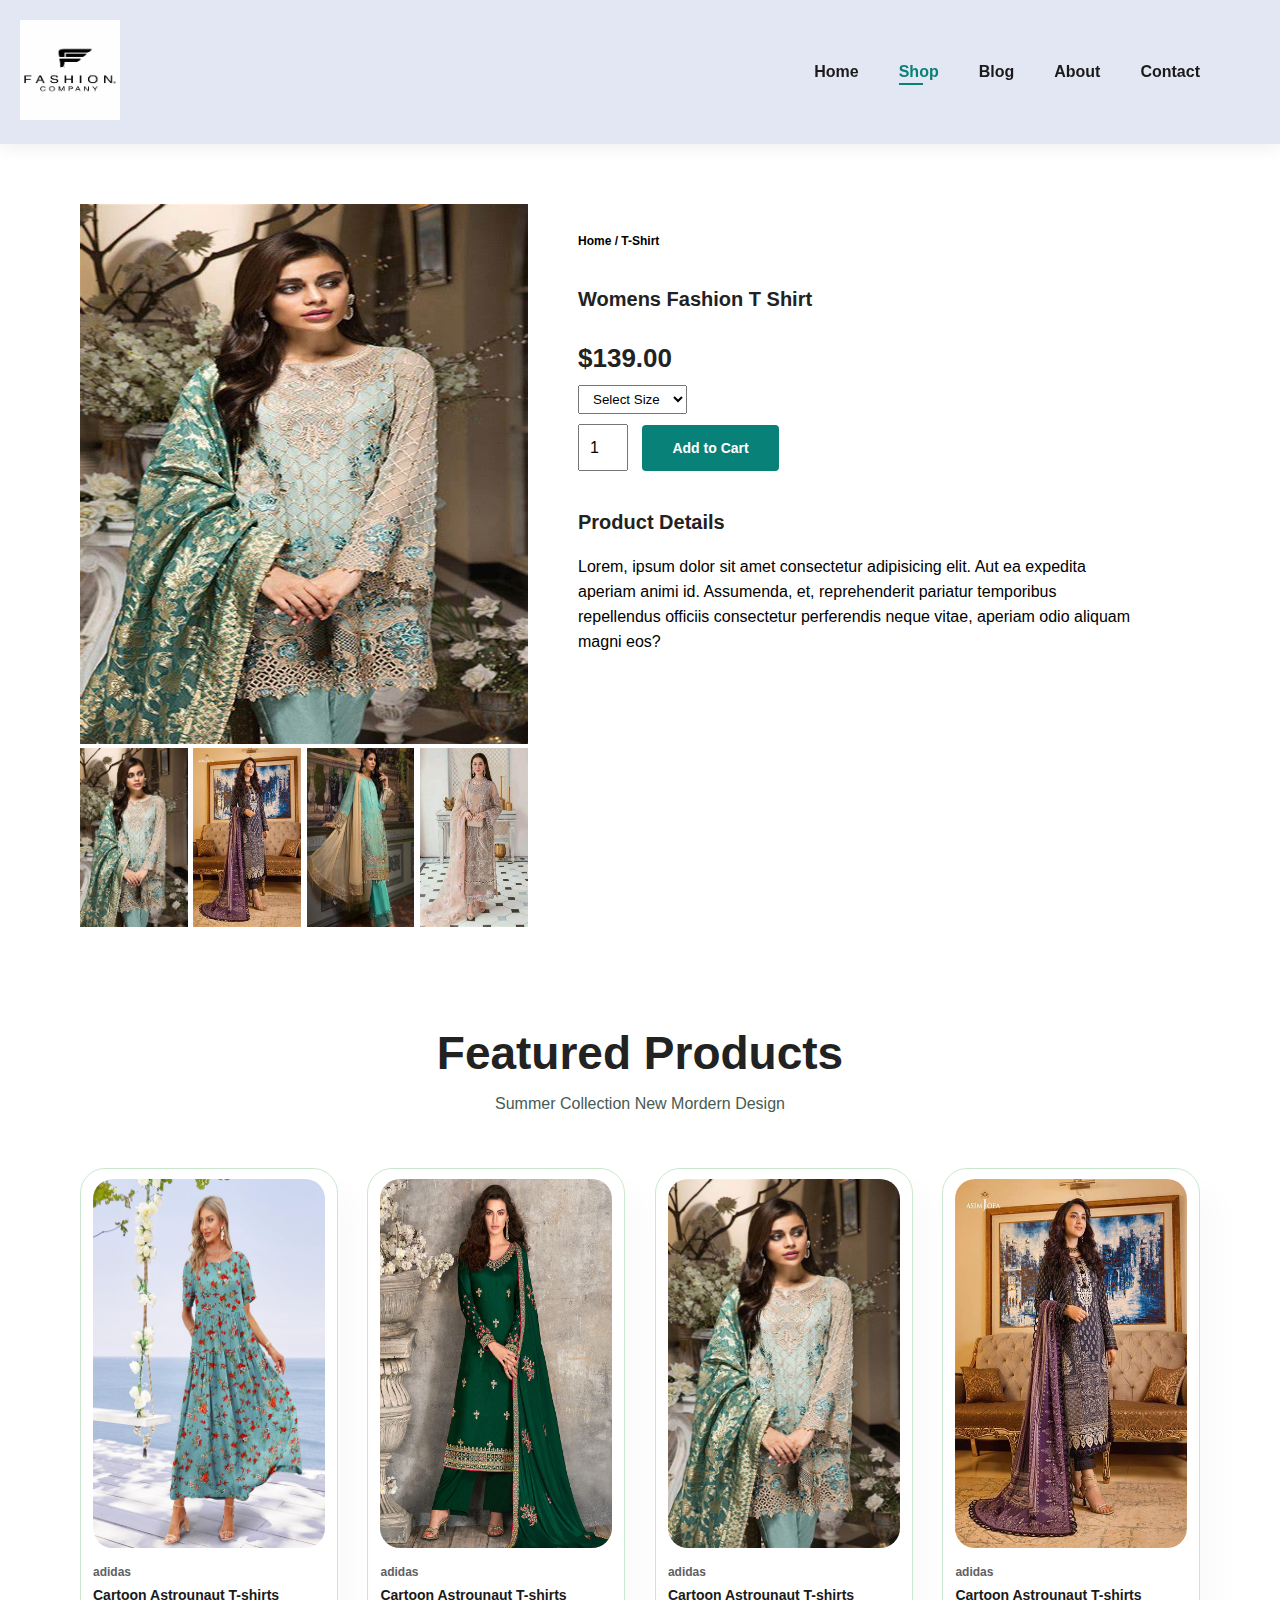
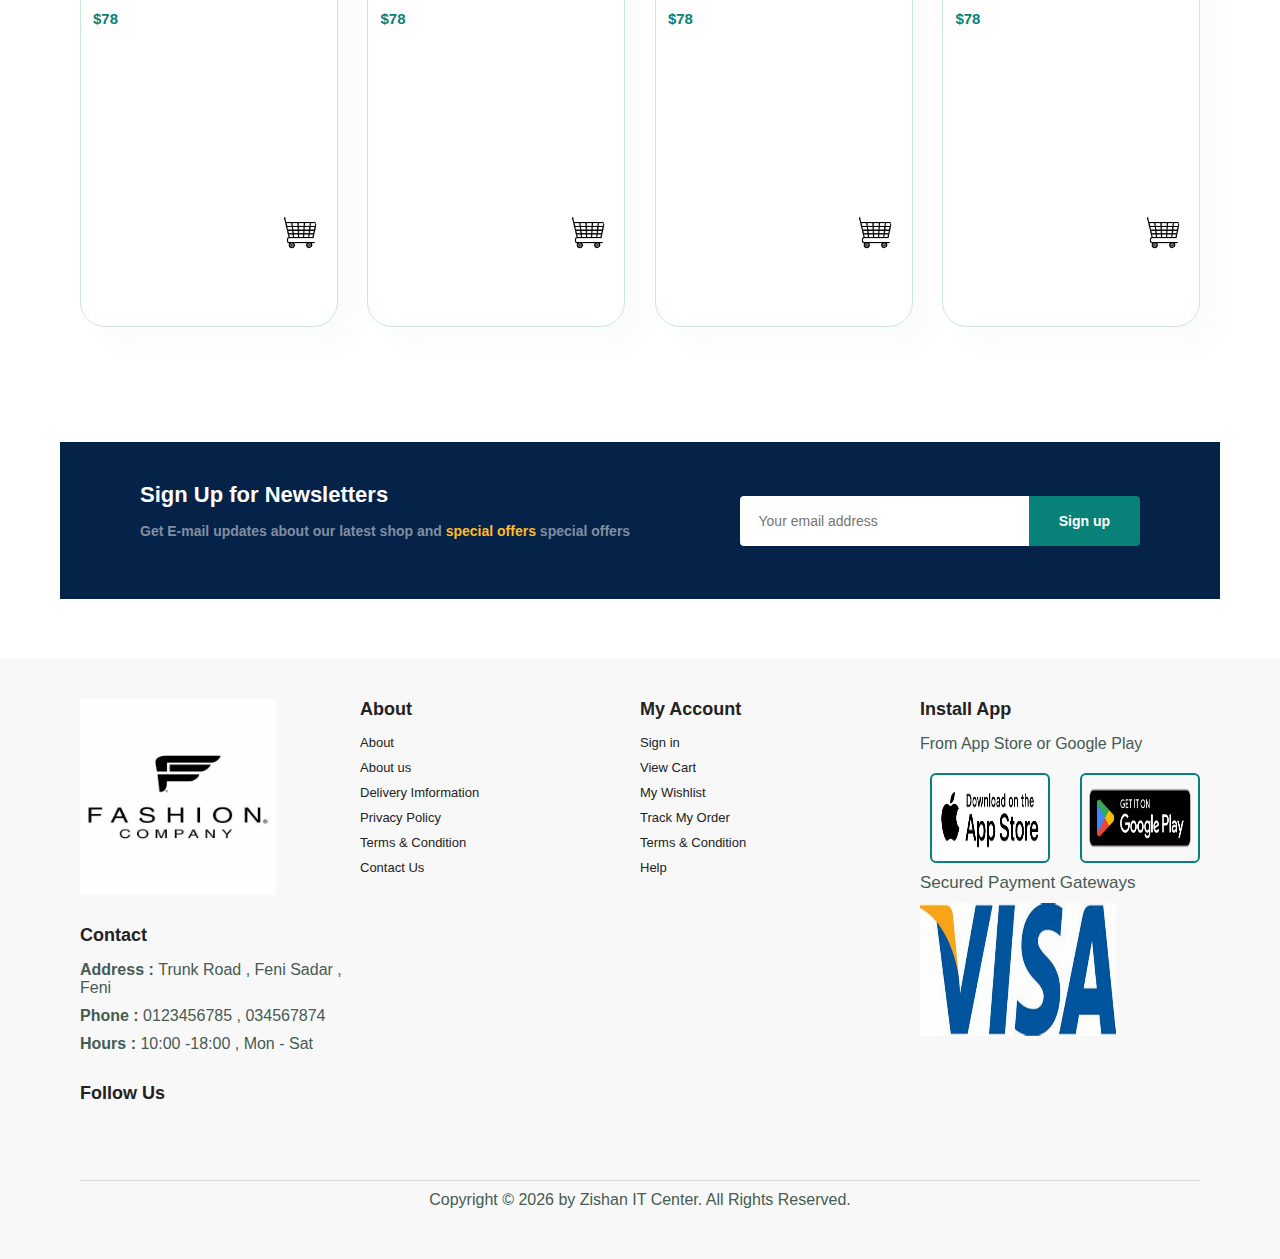
<file: sproduct3.html>
<!DOCTYPE html>
<html lang="en">
<head>
    <meta charset="UTF-8">
    <meta name="viewport" content="width=device-width, initial-scale=1.0">
    <link rel="stylesheet" href="style.css">
    <link rel="stylesheet" href="https://cdnjs.cloudflare.com/ajax/libs/font-awesome/6.6.0/css/all.min.css" integrity="sha512-Kc323vGBEqzTmouAECnVceyQqyqdsSiqLQISBL29aUW4U/M7pSPA/gEUZQqv1cwx4OnYxTxve5UMg5GT6L4JJg==" crossorigin="anonymous" referrerpolicy="no-referrer" />
    <title>Document</title>
</head>
<body>

    <section id="header">
        <a href="#"><img src="LOGO.jpeg" class="LOGO"></a>


        <div>
            <ul id="navbar">
                <li><a  href="index.html">Home</a></li>
                <li><a class="active" href="shop.html">Shop</a></li>
                <li><a href="blog.html">Blog</a></li>
                <li><a href="about.html">About</a></li>
                <li><a href="contact.html">Contact</a></li>
                <li id="lg-bag"><a href="cart.html"><i class="fa-solid fa-bag-shopping"></i></a></li>
                <a href="#" id="close"><i class="fa-solid fa-xmark"></i></a>



            </ul>
        </div>

        <div id="mobile">
            
            <a href="cart.html"><i class="fa-solid fa-bag-shopping"></i></a>
            <i id="bar" class="fas fa-outdent"></i>
        </div>
    </section>

    <section id="prodetails" class="section-p1">
        <div class="single-pro-image">
            <img src="Product3.jpeg" width="100%" id="MainImg">

            <div class="small-img-group">
                <div class="small-img-col">
                    <img src="Product3.jpeg" width="100%"  class="small-img"
                    >
                </div>

                <div class="small-img-col">
                    <img src="Product4.jpeg" width="100%"  class="small-img"
                    >
                </div>

                <div class="small-img-col">
                    <img src="Product5.jpg" width="100%"  class="small-img"
                    >
                </div>

                <div class="small-img-col">
                    <img src="Product6.jpeg" width="100%"  class="small-img"
                    >
                </div>
            </div>
        </div>

        <div class="single-pro-details">
            <h6>Home / T-Shirt</h6>
            <h4>Womens Fashion T Shirt</h4>
            <h2>$139.00</h2>
            <select>

                <option>Select Size</option>
                <option>XL</option>
                <option>XXL</option>
                <option>Small</option>
                <option>Large</option>


            </select>
            <input type="number" value="1">
            <button class="normal">Add to Cart</button>
            <h4>Product Details</h4>
            <span>Lorem, ipsum dolor sit amet consectetur adipisicing elit. Aut ea expedita aperiam animi id. Assumenda, et, reprehenderit pariatur temporibus repellendus officiis consectetur perferendis neque vitae, aperiam odio aliquam magni eos?</span>

        </div>


    </section>

    <section id="product1" class="section-p1">
        <h2>Featured Products</h2>
        <p>Summer Collection New Mordern Design</p>
        <div class="pro-container">
            <div class="pro">
                <img src="Product1.jpeg">
                <div class="des">
                    <span>adidas</span>
                    <h5>Cartoon Astrounaut T-shirts</h5>
                    <div class="star">
                        <i class="fas fa-star"></i>
                        <i class="fas fa-star"></i>
                        <i class="fas fa-star"></i>
                        <i class="fas fa-star"></i>
                        <i class="fas fa-star"></i>
                    </div>
                    <h4>$78</h4>
                    <img class="carty" src="cart.png">
                </div>
                
            </div>

            <div class="pro">
                <img src="Product2.jpeg">
                <div class="des">
                    <span>adidas</span>
                    <h5>Cartoon Astrounaut T-shirts</h5>
                    <div class="star">
                        <i class="fas fa-star"></i>
                        <i class="fas fa-star"></i>
                        <i class="fas fa-star"></i>
                        <i class="fas fa-star"></i>
                        <i class="fas fa-star"></i>
                    </div>
                    <h4>$78</h4>
                    <img class="carty" src="cart.png">
                </div>
                
            </div>

            <div class="pro">
                <img src="Product3.jpeg">
                <div class="des">
                    <span>adidas</span>
                    <h5>Cartoon Astrounaut T-shirts</h5>
                    <div class="star">
                        <i class="fas fa-star"></i>
                        <i class="fas fa-star"></i>
                        <i class="fas fa-star"></i>
                        <i class="fas fa-star"></i>
                        <i class="fas fa-star"></i>
                    </div>
                    <h4>$78</h4>
                    <img class="carty" src="cart.png">
                </div>
                
            </div>

            <div class="pro">
                <img src="Product4.jpeg">
                <div class="des">
                    <span>adidas</span>
                    <h5>Cartoon Astrounaut T-shirts</h5>
                    <div class="star">
                        <i class="fas fa-star"></i>
                        <i class="fas fa-star"></i>
                        <i class="fas fa-star"></i>
                        <i class="fas fa-star"></i>
                        <i class="fas fa-star"></i>
                    </div>
                    <h4>$78</h4>
                    <img class="carty" src="cart.png">
                </div>
               
            </div>

           

           
           

            

    </section>

 

    <section id="newsletter" class="section-p1" class="section-m1">
        <div class="newstext">
            <h4>Sign Up for Newsletters</h4>
            <p>Get E-mail updates about our latest shop and <span>special offers</span>
             special offers</p>
        </div>
        <div class="form">
            <input type="text" placeholder="Your email address">
            <button class="normal">Sign up</button>
        </div>
    </section>

    <footer class="section-p1">
        <div class="col">
          <img class="logo" src="LOGO.jpeg"  >
          <h4>Contact</h4>
          <p><strong>Address : </strong> Trunk Road , Feni Sadar , Feni</p>

          <p><strong>Phone : </strong> 0123456785 , 034567874</p>
          <p><strong>Hours : </strong> 10:00 -18:00 , Mon - Sat</p>

          <div class="follow">
            <h4>Follow Us</h4>

            <div class="icon">
                <i class="fab fa-facebook-f"></i>
                <i class="fab fa-twitter"></i>
                <i class="fab fa-instagram"></i>
                <i class="fab fa-pinterest-p"></i>
                <i class="fab fa-youtube"></i>

            </div>


          </div>
        </div>

<div class="col">
    <h4>About</h4>
    <a href="#">About</a>
    <a href="#">About us</a>
    <a href="#">Delivery Imformation</a>
    <a href="#">Privacy Policy</a>
    <a href="#">Terms & Condition</a>
    <a href="#">Contact Us</a>

</div>

<div class="col">
    <h4>My Account</h4>
    <a href="#">Sign in</a>
    <a href="#">View Cart </a>
    <a href="#">My Wishlist</a>
    <a href="#">Track My Order</a>
    <a href="#">Terms & Condition</a>
    <a href="#">Help</a>

</div>

<div class="col install">
    <h4>Install App</h4>
    <p>From App Store or Google Play</p>
    <div class="row">
        <img  src="apple.png">
        <img  src="google_play_store.png">
    </div>
    <p class="sec">Secured Payment Gateways </p>
    <img src="visa.jpeg">
   

</div>

  <div class="copyright">
    <p>Copyright &copy; <span id="currentYear"></span> by Zishan IT Center. All Rights Reserved.</p>
  </div>

    </footer>

    <script>
        var MainImg = document.getElementById("MainImg");
        var smallImg = document.getElementsByClassName("small-img");

        smallImg[0].onclick =function(){
            MainImg.src = smallImg[0].src;
        }
        smallImg[1].onclick =function(){
            MainImg.src = smallImg[1].src;
        }
        smallImg[2].onclick =function(){
            MainImg.src = smallImg[2].src;
        }
        smallImg[3].onclick =function(){
            MainImg.src = smallImg[3].src;
        }
    </script>

    <script src="script.js"></script>

    

    
</body>
</html>
</file>
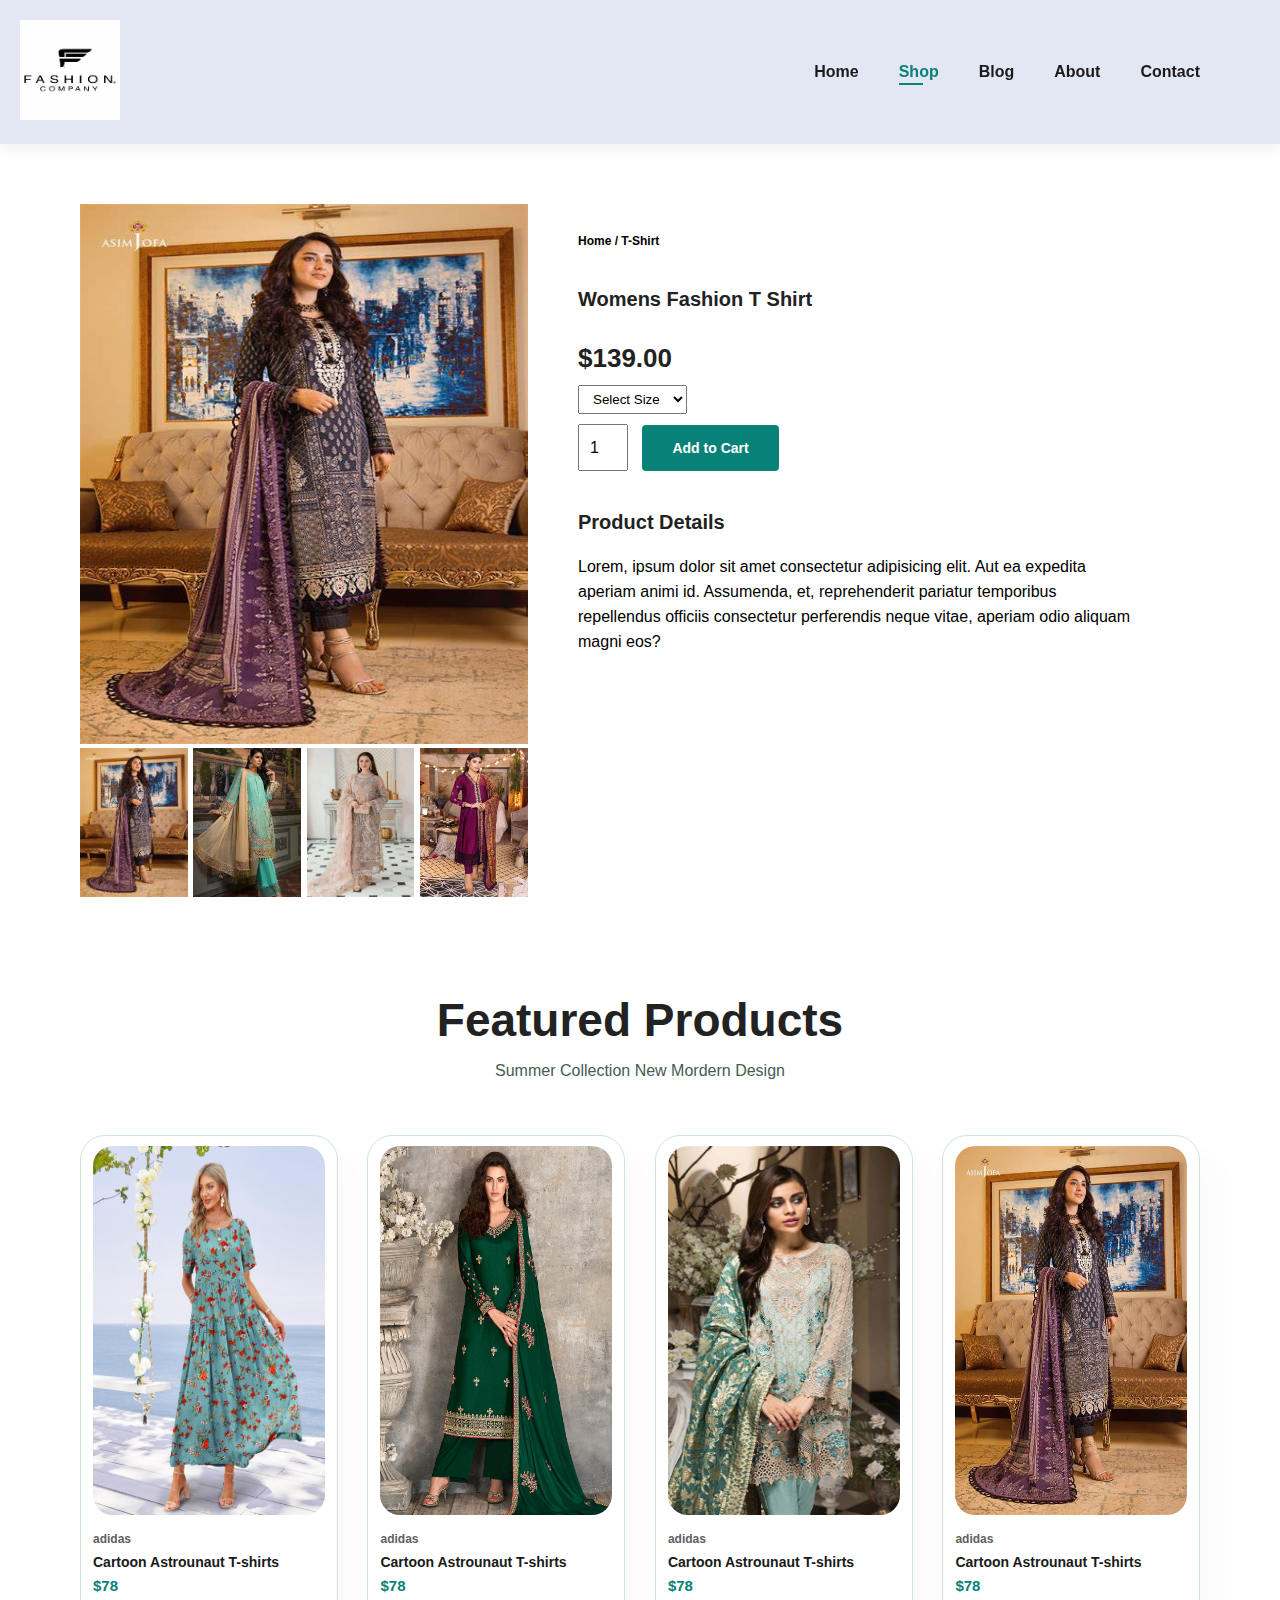
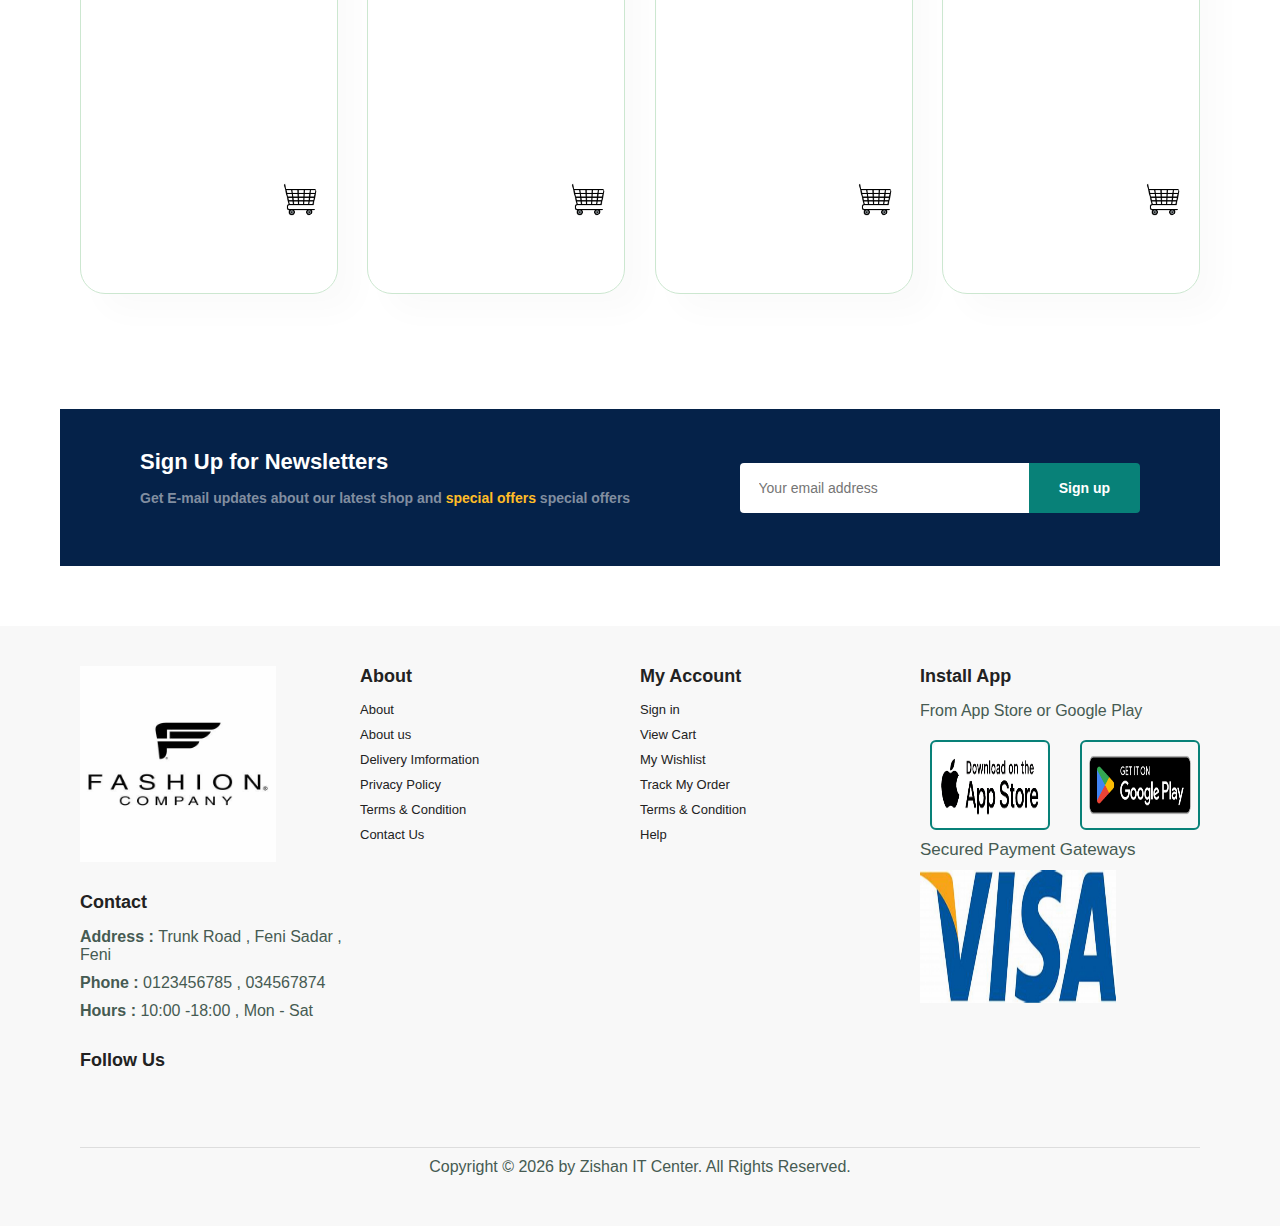
<file: sproduct4.html>
<!DOCTYPE html>
<html lang="en">
<head>
    <meta charset="UTF-8">
    <meta name="viewport" content="width=device-width, initial-scale=1.0">
    <link rel="stylesheet" href="style.css">
    <link rel="stylesheet" href="https://cdnjs.cloudflare.com/ajax/libs/font-awesome/6.6.0/css/all.min.css" integrity="sha512-Kc323vGBEqzTmouAECnVceyQqyqdsSiqLQISBL29aUW4U/M7pSPA/gEUZQqv1cwx4OnYxTxve5UMg5GT6L4JJg==" crossorigin="anonymous" referrerpolicy="no-referrer" />
    <title>Document</title>
</head>
<body>

    <section id="header">
        <a href="#"><img src="LOGO.jpeg" class="LOGO"></a>


        <div>
            <ul id="navbar">
                <li><a  href="index.html">Home</a></li>
                <li><a class="active" href="shop.html">Shop</a></li>
                <li><a href="blog.html">Blog</a></li>
                <li><a href="about.html">About</a></li>
                <li><a href="contact.html">Contact</a></li>
                <li id="lg-bag"><a href="cart.html"><i class="fa-solid fa-bag-shopping"></i></a></li>
                <a href="#" id="close"><i class="fa-solid fa-xmark"></i></a>



            </ul>
        </div>

        <div id="mobile">
            
            <a href="cart.html"><i class="fa-solid fa-bag-shopping"></i></a>
            <i id="bar" class="fas fa-outdent"></i>
        </div>
    </section>

    <section id="prodetails" class="section-p1">
        <div class="single-pro-image">
            <img src="Product4.jpeg" width="100%" id="MainImg">

            <div class="small-img-group">
                <div class="small-img-col">
                    <img src="Product4.jpeg" width="100%"  class="small-img"
                    >
                </div>

                <div class="small-img-col">
                    <img src="Product5.jpg" width="100%"  class="small-img"
                    >
                </div>

                <div class="small-img-col">
                    <img src="Product6.jpeg" width="100%"  class="small-img"
                    >
                </div>

                <div class="small-img-col">
                    <img src="Product8.webp" width="100%"  class="small-img"
                    >
                </div>
            </div>
        </div>

        <div class="single-pro-details">
            <h6>Home / T-Shirt</h6>
            <h4>Womens Fashion T Shirt</h4>
            <h2>$139.00</h2>
            <select>

                <option>Select Size</option>
                <option>XL</option>
                <option>XXL</option>
                <option>Small</option>
                <option>Large</option>


            </select>
            <input type="number" value="1">
            <button class="normal">Add to Cart</button>
            <h4>Product Details</h4>
            <span>Lorem, ipsum dolor sit amet consectetur adipisicing elit. Aut ea expedita aperiam animi id. Assumenda, et, reprehenderit pariatur temporibus repellendus officiis consectetur perferendis neque vitae, aperiam odio aliquam magni eos?</span>

        </div>


    </section>

    <section id="product1" class="section-p1">
        <h2>Featured Products</h2>
        <p>Summer Collection New Mordern Design</p>
        <div class="pro-container">
            <div class="pro">
                <img src="Product1.jpeg">
                <div class="des">
                    <span>adidas</span>
                    <h5>Cartoon Astrounaut T-shirts</h5>
                    <div class="star">
                        <i class="fas fa-star"></i>
                        <i class="fas fa-star"></i>
                        <i class="fas fa-star"></i>
                        <i class="fas fa-star"></i>
                        <i class="fas fa-star"></i>
                    </div>
                    <h4>$78</h4>
                    <img class="carty" src="cart.png">
                </div>
                
            </div>

            <div class="pro">
                <img src="Product2.jpeg">
                <div class="des">
                    <span>adidas</span>
                    <h5>Cartoon Astrounaut T-shirts</h5>
                    <div class="star">
                        <i class="fas fa-star"></i>
                        <i class="fas fa-star"></i>
                        <i class="fas fa-star"></i>
                        <i class="fas fa-star"></i>
                        <i class="fas fa-star"></i>
                    </div>
                    <h4>$78</h4>
                    <img class="carty" src="cart.png">
                </div>
                
            </div>

            <div class="pro">
                <img src="Product3.jpeg">
                <div class="des">
                    <span>adidas</span>
                    <h5>Cartoon Astrounaut T-shirts</h5>
                    <div class="star">
                        <i class="fas fa-star"></i>
                        <i class="fas fa-star"></i>
                        <i class="fas fa-star"></i>
                        <i class="fas fa-star"></i>
                        <i class="fas fa-star"></i>
                    </div>
                    <h4>$78</h4>
                    <img class="carty" src="cart.png">
                </div>
                
            </div>

            <div class="pro">
                <img src="Product4.jpeg">
                <div class="des">
                    <span>adidas</span>
                    <h5>Cartoon Astrounaut T-shirts</h5>
                    <div class="star">
                        <i class="fas fa-star"></i>
                        <i class="fas fa-star"></i>
                        <i class="fas fa-star"></i>
                        <i class="fas fa-star"></i>
                        <i class="fas fa-star"></i>
                    </div>
                    <h4>$78</h4>
                    <img class="carty" src="cart.png">
                </div>
               
            </div>

           

           
           

            

    </section>

 

    <section id="newsletter" class="section-p1" class="section-m1">
        <div class="newstext">
            <h4>Sign Up for Newsletters</h4>
            <p>Get E-mail updates about our latest shop and <span>special offers</span>
             special offers</p>
        </div>
        <div class="form">
            <input type="text" placeholder="Your email address">
            <button class="normal">Sign up</button>
        </div>
    </section>

    <footer class="section-p1">
        <div class="col">
          <img class="logo" src="LOGO.jpeg"  >
          <h4>Contact</h4>
          <p><strong>Address : </strong> Trunk Road , Feni Sadar , Feni</p>

          <p><strong>Phone : </strong> 0123456785 , 034567874</p>
          <p><strong>Hours : </strong> 10:00 -18:00 , Mon - Sat</p>

          <div class="follow">
            <h4>Follow Us</h4>

            <div class="icon">
                <i class="fab fa-facebook-f"></i>
                <i class="fab fa-twitter"></i>
                <i class="fab fa-instagram"></i>
                <i class="fab fa-pinterest-p"></i>
                <i class="fab fa-youtube"></i>

            </div>


          </div>
        </div>

<div class="col">
    <h4>About</h4>
    <a href="#">About</a>
    <a href="#">About us</a>
    <a href="#">Delivery Imformation</a>
    <a href="#">Privacy Policy</a>
    <a href="#">Terms & Condition</a>
    <a href="#">Contact Us</a>

</div>

<div class="col">
    <h4>My Account</h4>
    <a href="#">Sign in</a>
    <a href="#">View Cart </a>
    <a href="#">My Wishlist</a>
    <a href="#">Track My Order</a>
    <a href="#">Terms & Condition</a>
    <a href="#">Help</a>

</div>

<div class="col install">
    <h4>Install App</h4>
    <p>From App Store or Google Play</p>
    <div class="row">
        <img  src="apple.png">
        <img  src="google_play_store.png">
    </div>
    <p class="sec">Secured Payment Gateways </p>
    <img src="visa.jpeg">
   

</div>

  <div class="copyright">
    <p>Copyright &copy; <span id="currentYear"></span> by Zishan IT Center. All Rights Reserved.</p>
  </div>

    </footer>

    <script>
        var MainImg = document.getElementById("MainImg");
        var smallImg = document.getElementsByClassName("small-img");

        smallImg[0].onclick =function(){
            MainImg.src = smallImg[0].src;
        }
        smallImg[1].onclick =function(){
            MainImg.src = smallImg[1].src;
        }
        smallImg[2].onclick =function(){
            MainImg.src = smallImg[2].src;
        }
        smallImg[3].onclick =function(){
            MainImg.src = smallImg[3].src;
        }
    </script>

    <script src="script.js"></script>

    

    
</body>
</html>
</file>
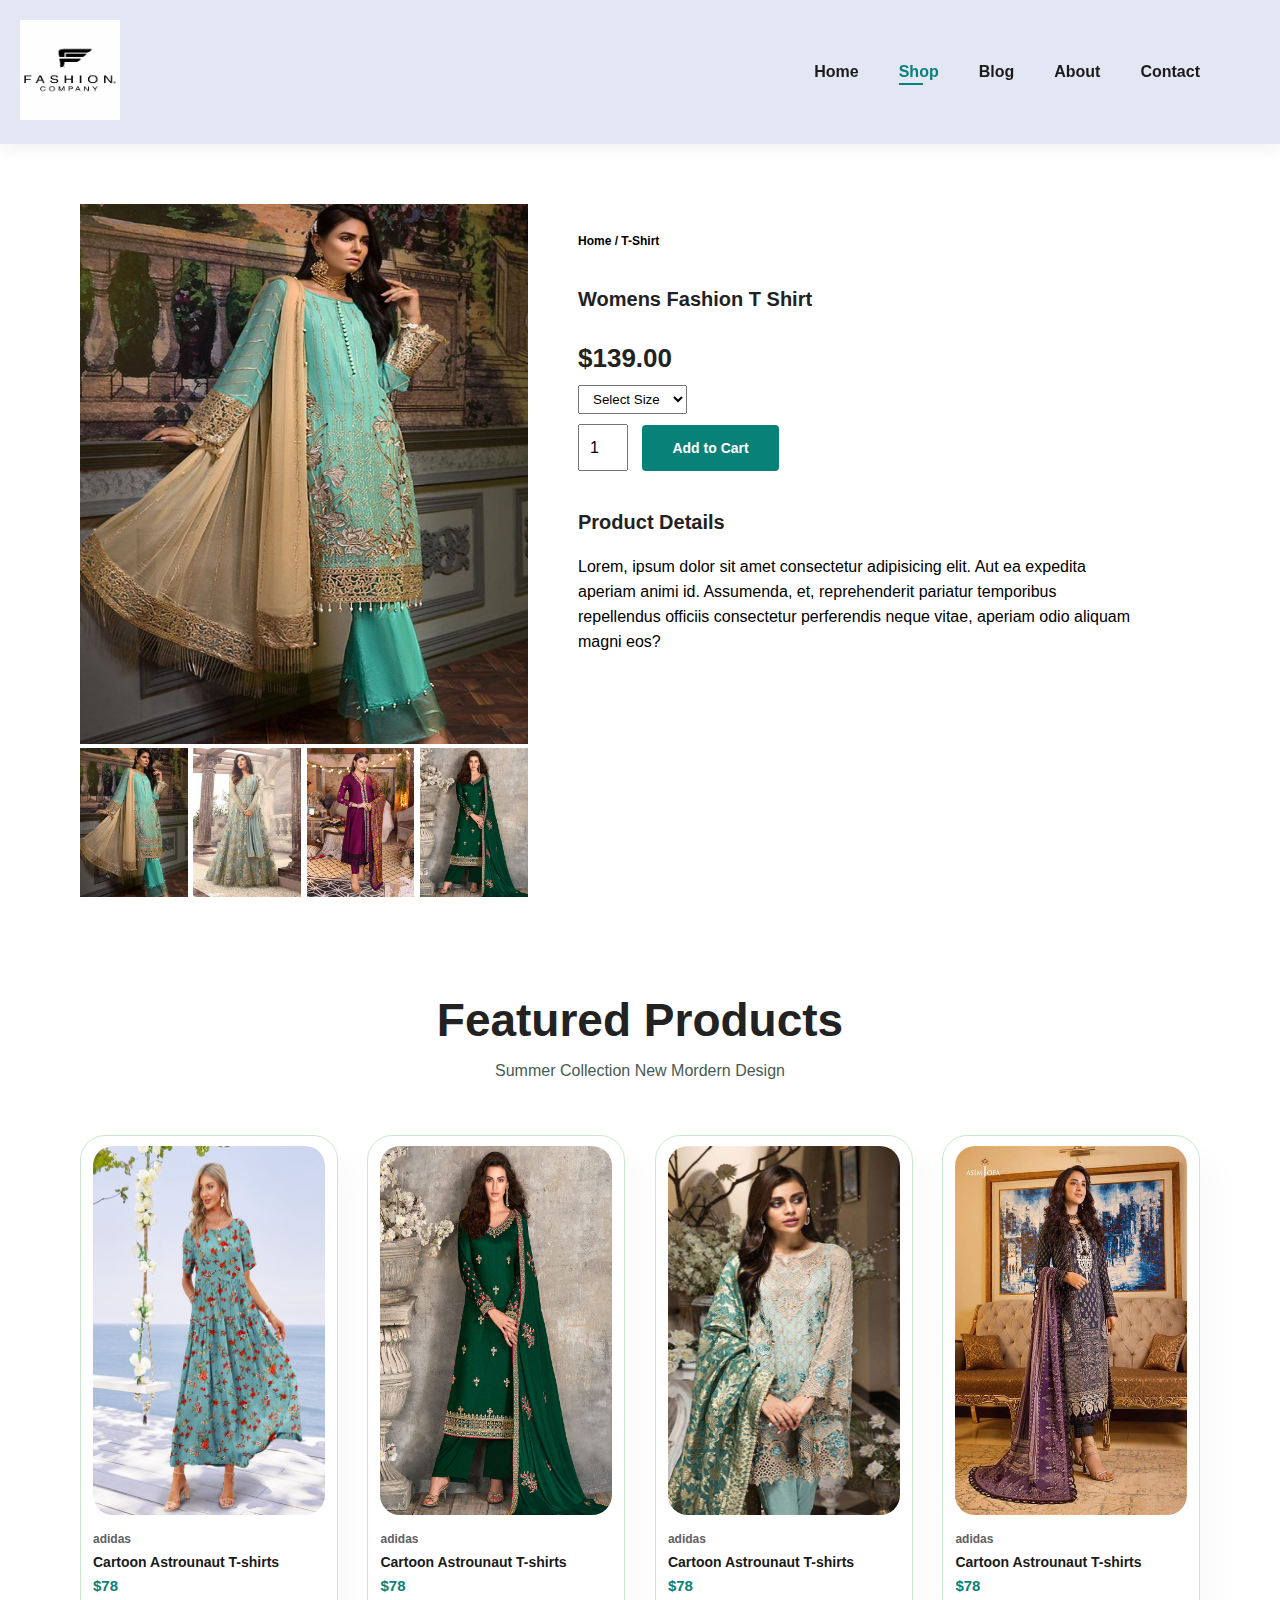
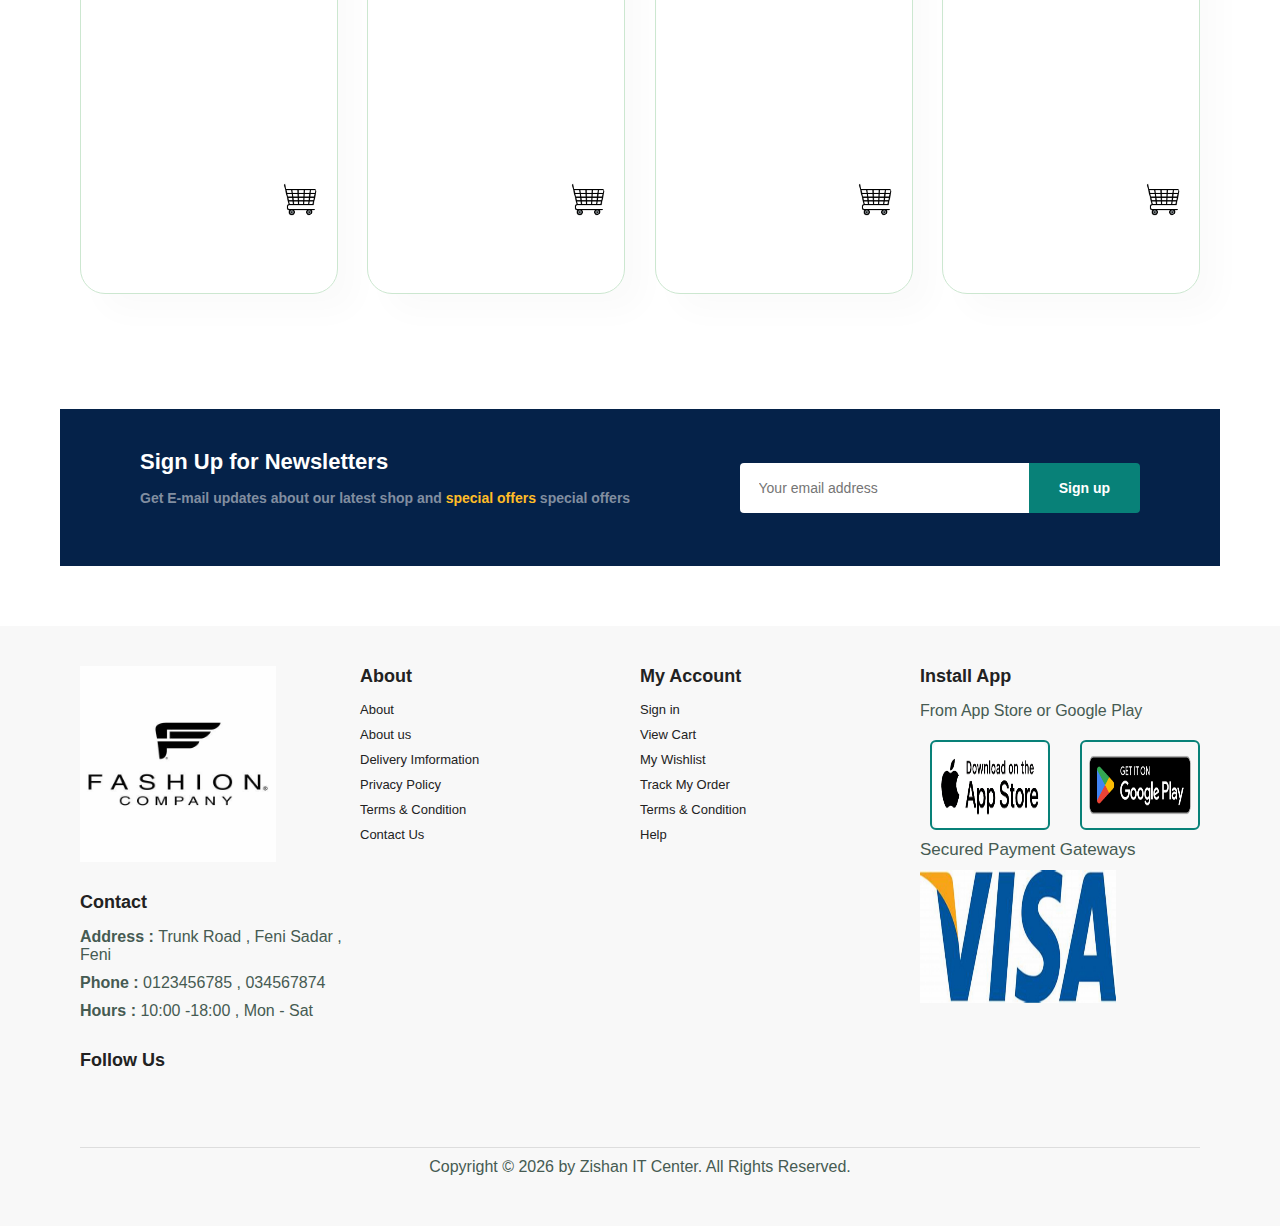
<file: sproduct5.html>
<!DOCTYPE html>
<html lang="en">
<head>
    <meta charset="UTF-8">
    <meta name="viewport" content="width=device-width, initial-scale=1.0">
    <link rel="stylesheet" href="style.css">
    <link rel="stylesheet" href="https://cdnjs.cloudflare.com/ajax/libs/font-awesome/6.6.0/css/all.min.css" integrity="sha512-Kc323vGBEqzTmouAECnVceyQqyqdsSiqLQISBL29aUW4U/M7pSPA/gEUZQqv1cwx4OnYxTxve5UMg5GT6L4JJg==" crossorigin="anonymous" referrerpolicy="no-referrer" />
    <title>Document</title>
</head>
<body>

    <section id="header">
        <a href="#"><img src="LOGO.jpeg" class="LOGO"></a>


        <div>
            <ul id="navbar">
                <li><a  href="index.html">Home</a></li>
                <li><a class="active" href="shop.html">Shop</a></li>
                <li><a href="blog.html">Blog</a></li>
                <li><a href="about.html">About</a></li>
                <li><a href="contact.html">Contact</a></li>
                <li id="lg-bag"><a href="cart.html"><i class="fa-solid fa-bag-shopping"></i></a></li>
                <a href="#" id="close"><i class="fa-solid fa-xmark"></i></a>



            </ul>
        </div>

        <div id="mobile">
            
            <a href="cart.html"><i class="fa-solid fa-bag-shopping"></i></a>
            <i id="bar" class="fas fa-outdent"></i>
        </div>
    </section>

    <section id="prodetails" class="section-p1">
        <div class="single-pro-image">
            <img src="Product5.jpg" width="100%" id="MainImg">

            <div class="small-img-group">
                <div class="small-img-col">
                    <img src="Product5.jpg" width="100%"  class="small-img"
                    >
                </div>

                <div class="small-img-col">
                    <img src="Product7.jpeg" width="100%"  class="small-img"
                    >
                </div>

                <div class="small-img-col">
                    <img src="Product8.webp" width="100%"  class="small-img"
                    >
                </div>

                <div class="small-img-col">
                    <img src="Product2.jpeg" width="100%"  class="small-img"
                    >
                </div>
            </div>
        </div>

        <div class="single-pro-details">
            <h6>Home / T-Shirt</h6>
            <h4>Womens Fashion T Shirt</h4>
            <h2>$139.00</h2>
            <select>

                <option>Select Size</option>
                <option>XL</option>
                <option>XXL</option>
                <option>Small</option>
                <option>Large</option>


            </select>
            <input type="number" value="1">
            <button class="normal">Add to Cart</button>
            <h4>Product Details</h4>
            <span>Lorem, ipsum dolor sit amet consectetur adipisicing elit. Aut ea expedita aperiam animi id. Assumenda, et, reprehenderit pariatur temporibus repellendus officiis consectetur perferendis neque vitae, aperiam odio aliquam magni eos?</span>

        </div>


    </section>

    <section id="product1" class="section-p1">
        <h2>Featured Products</h2>
        <p>Summer Collection New Mordern Design</p>
        <div class="pro-container">
            <div class="pro">
                <img src="Product1.jpeg">
                <div class="des">
                    <span>adidas</span>
                    <h5>Cartoon Astrounaut T-shirts</h5>
                    <div class="star">
                        <i class="fas fa-star"></i>
                        <i class="fas fa-star"></i>
                        <i class="fas fa-star"></i>
                        <i class="fas fa-star"></i>
                        <i class="fas fa-star"></i>
                    </div>
                    <h4>$78</h4>
                    <img class="carty" src="cart.png">
                </div>
                
            </div>

            <div class="pro">
                <img src="Product2.jpeg">
                <div class="des">
                    <span>adidas</span>
                    <h5>Cartoon Astrounaut T-shirts</h5>
                    <div class="star">
                        <i class="fas fa-star"></i>
                        <i class="fas fa-star"></i>
                        <i class="fas fa-star"></i>
                        <i class="fas fa-star"></i>
                        <i class="fas fa-star"></i>
                    </div>
                    <h4>$78</h4>
                    <img class="carty" src="cart.png">
                </div>
                
            </div>

            <div class="pro">
                <img src="Product3.jpeg">
                <div class="des">
                    <span>adidas</span>
                    <h5>Cartoon Astrounaut T-shirts</h5>
                    <div class="star">
                        <i class="fas fa-star"></i>
                        <i class="fas fa-star"></i>
                        <i class="fas fa-star"></i>
                        <i class="fas fa-star"></i>
                        <i class="fas fa-star"></i>
                    </div>
                    <h4>$78</h4>
                    <img class="carty" src="cart.png">
                </div>
                
            </div>

            <div class="pro">
                <img src="Product4.jpeg">
                <div class="des">
                    <span>adidas</span>
                    <h5>Cartoon Astrounaut T-shirts</h5>
                    <div class="star">
                        <i class="fas fa-star"></i>
                        <i class="fas fa-star"></i>
                        <i class="fas fa-star"></i>
                        <i class="fas fa-star"></i>
                        <i class="fas fa-star"></i>
                    </div>
                    <h4>$78</h4>
                    <img class="carty" src="cart.png">
                </div>
               
            </div>

           

           
           

            

    </section>

 

    <section id="newsletter" class="section-p1" class="section-m1">
        <div class="newstext">
            <h4>Sign Up for Newsletters</h4>
            <p>Get E-mail updates about our latest shop and <span>special offers</span>
             special offers</p>
        </div>
        <div class="form">
            <input type="text" placeholder="Your email address">
            <button class="normal">Sign up</button>
        </div>
    </section>

    <footer class="section-p1">
        <div class="col">
          <img class="logo" src="LOGO.jpeg"  >
          <h4>Contact</h4>
          <p><strong>Address : </strong> Trunk Road , Feni Sadar , Feni</p>

          <p><strong>Phone : </strong> 0123456785 , 034567874</p>
          <p><strong>Hours : </strong> 10:00 -18:00 , Mon - Sat</p>

          <div class="follow">
            <h4>Follow Us</h4>

            <div class="icon">
                <i class="fab fa-facebook-f"></i>
                <i class="fab fa-twitter"></i>
                <i class="fab fa-instagram"></i>
                <i class="fab fa-pinterest-p"></i>
                <i class="fab fa-youtube"></i>

            </div>


          </div>
        </div>

<div class="col">
    <h4>About</h4>
    <a href="#">About</a>
    <a href="#">About us</a>
    <a href="#">Delivery Imformation</a>
    <a href="#">Privacy Policy</a>
    <a href="#">Terms & Condition</a>
    <a href="#">Contact Us</a>

</div>

<div class="col">
    <h4>My Account</h4>
    <a href="#">Sign in</a>
    <a href="#">View Cart </a>
    <a href="#">My Wishlist</a>
    <a href="#">Track My Order</a>
    <a href="#">Terms & Condition</a>
    <a href="#">Help</a>

</div>

<div class="col install">
    <h4>Install App</h4>
    <p>From App Store or Google Play</p>
    <div class="row">
        <img  src="apple.png">
        <img  src="google_play_store.png">
    </div>
    <p class="sec">Secured Payment Gateways </p>
    <img src="visa.jpeg">
   

</div>

  <div class="copyright">
    <p>Copyright &copy; <span id="currentYear"></span> by Zishan IT Center. All Rights Reserved.</p>
  </div>

    </footer>

    <script>
        var MainImg = document.getElementById("MainImg");
        var smallImg = document.getElementsByClassName("small-img");

        smallImg[0].onclick =function(){
            MainImg.src = smallImg[0].src;
        }
        smallImg[1].onclick =function(){
            MainImg.src = smallImg[1].src;
        }
        smallImg[2].onclick =function(){
            MainImg.src = smallImg[2].src;
        }
        smallImg[3].onclick =function(){
            MainImg.src = smallImg[3].src;
        }
    </script>

    <script src="script.js"></script>

    

    
</body>
</html>
</file>
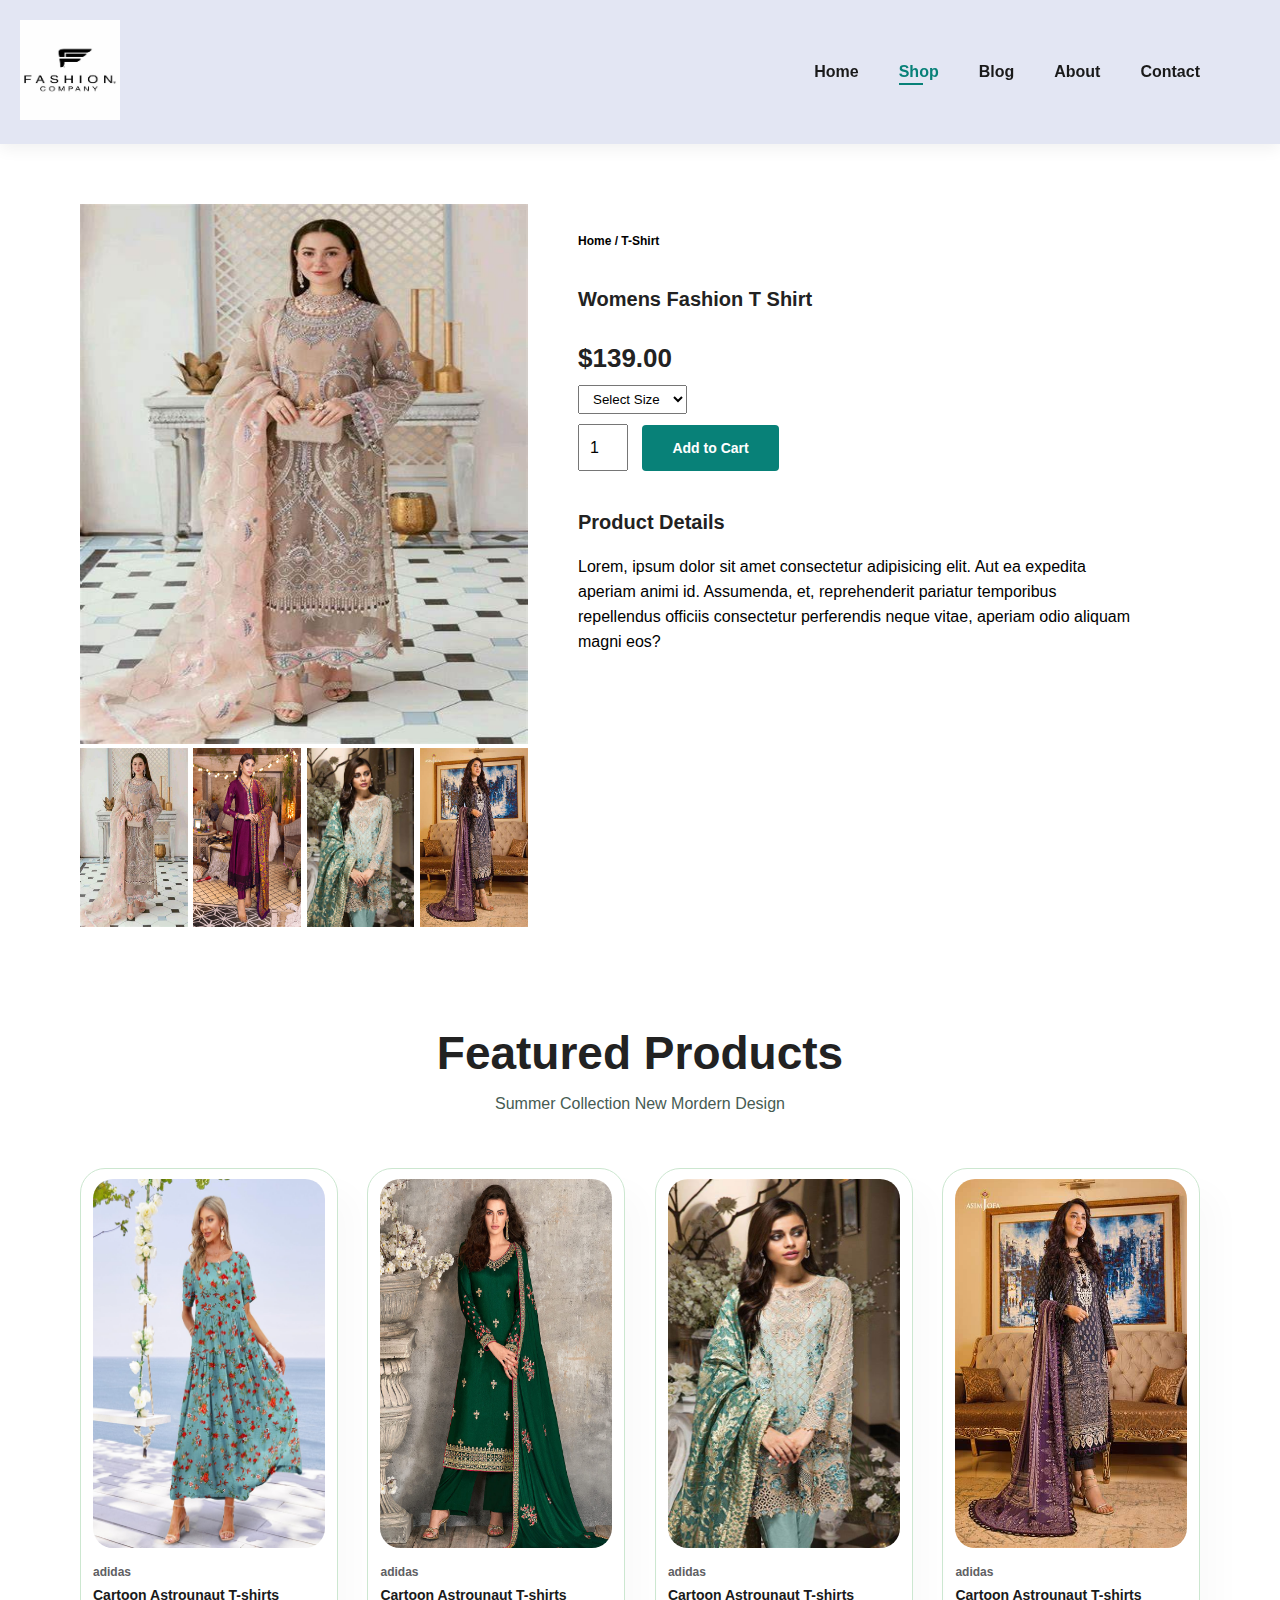
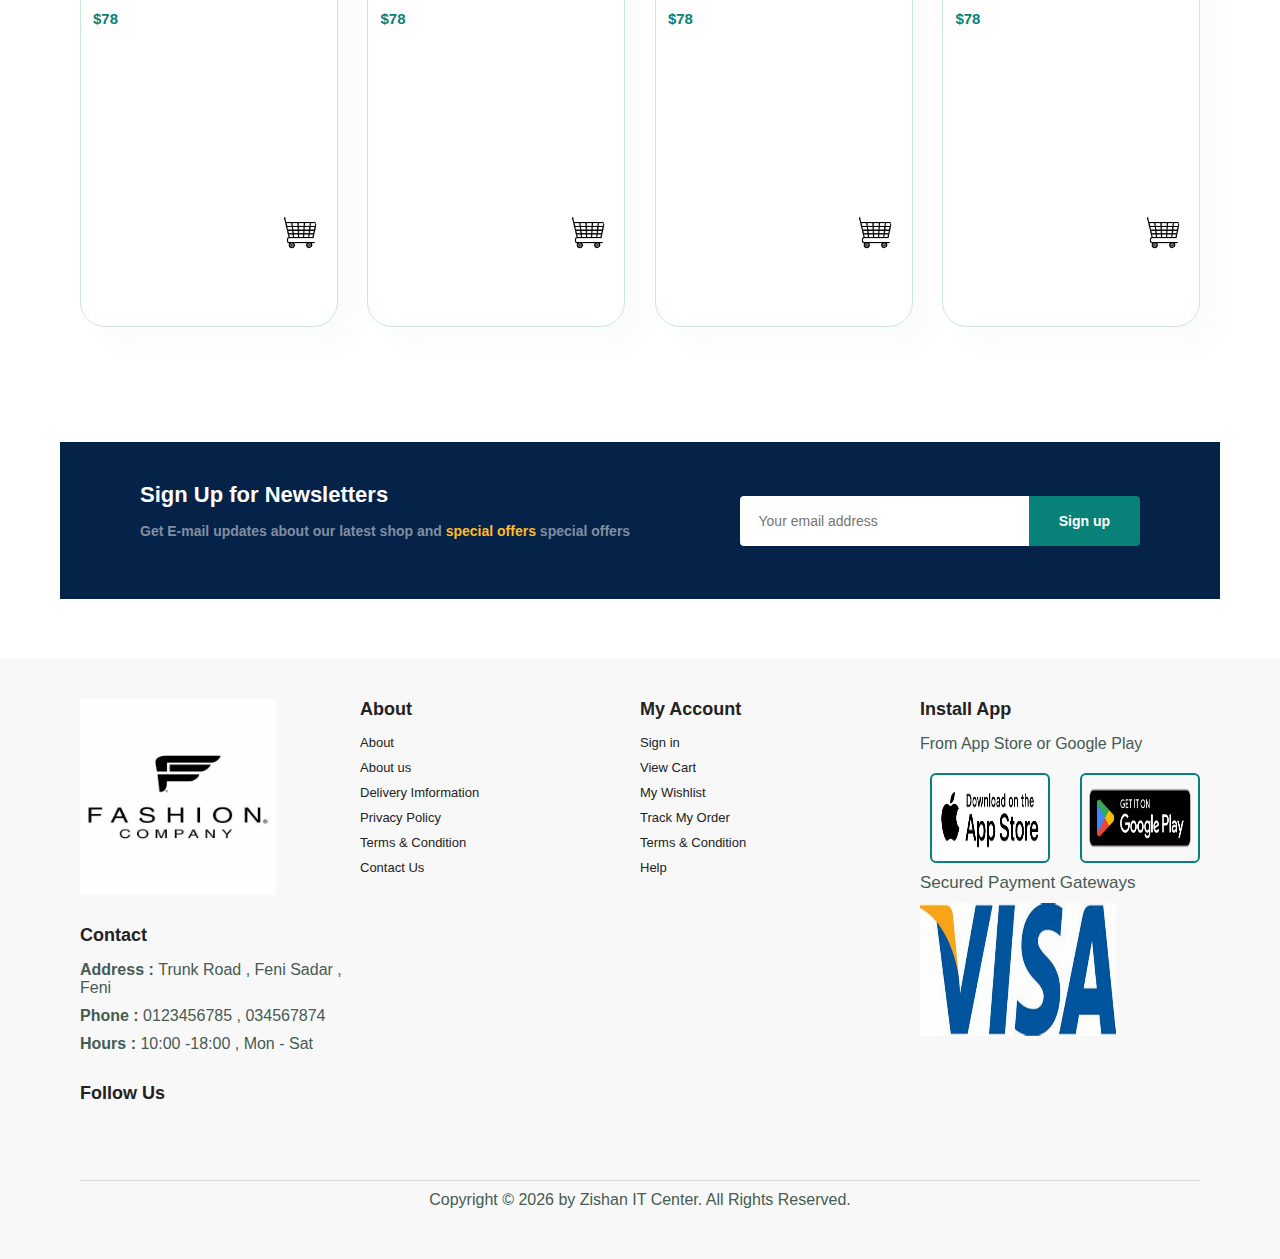
<file: sproduct6.html>
<!DOCTYPE html>
<html lang="en">
<head>
    <meta charset="UTF-8">
    <meta name="viewport" content="width=device-width, initial-scale=1.0">
    <link rel="stylesheet" href="style.css">
    <link rel="stylesheet" href="https://cdnjs.cloudflare.com/ajax/libs/font-awesome/6.6.0/css/all.min.css" integrity="sha512-Kc323vGBEqzTmouAECnVceyQqyqdsSiqLQISBL29aUW4U/M7pSPA/gEUZQqv1cwx4OnYxTxve5UMg5GT6L4JJg==" crossorigin="anonymous" referrerpolicy="no-referrer" />
    <title>Document</title>
</head>
<body>

    <section id="header">
        <a href="#"><img src="LOGO.jpeg" class="LOGO"></a>


        <div>
            <ul id="navbar">
                <li><a  href="index.html">Home</a></li>
                <li><a class="active" href="shop.html">Shop</a></li>
                <li><a href="blog.html">Blog</a></li>
                <li><a href="about.html">About</a></li>
                <li><a href="contact.html">Contact</a></li>
                <li id="lg-bag"><a href="cart.html"><i class="fa-solid fa-bag-shopping"></i></a></li>
                <a href="#" id="close"><i class="fa-solid fa-xmark"></i></a>



            </ul>
        </div>

        <div id="mobile">
            
            <a href="cart.html"><i class="fa-solid fa-bag-shopping"></i></a>
            <i id="bar" class="fas fa-outdent"></i>
        </div>
    </section>

    <section id="prodetails" class="section-p1">
        <div class="single-pro-image">
            <img src="Product6.jpeg" width="100%" id="MainImg">

            <div class="small-img-group">
                <div class="small-img-col">
                    <img src="Product6.jpeg" width="100%"  class="small-img"
                    >
                </div>

                <div class="small-img-col">
                    <img src="Product8.webp" width="100%"  class="small-img"
                    >
                </div>

                <div class="small-img-col">
                    <img src="Product3.jpeg" width="100%"  class="small-img"
                    >
                </div>

                <div class="small-img-col">
                    <img src="Product4.jpeg" width="100%"  class="small-img"
                    >
                </div>
            </div>
        </div>

        <div class="single-pro-details">
            <h6>Home / T-Shirt</h6>
            <h4>Womens Fashion T Shirt</h4>
            <h2>$139.00</h2>
            <select>

                <option>Select Size</option>
                <option>XL</option>
                <option>XXL</option>
                <option>Small</option>
                <option>Large</option>


            </select>
            <input type="number" value="1">
            <button class="normal">Add to Cart</button>
            <h4>Product Details</h4>
            <span>Lorem, ipsum dolor sit amet consectetur adipisicing elit. Aut ea expedita aperiam animi id. Assumenda, et, reprehenderit pariatur temporibus repellendus officiis consectetur perferendis neque vitae, aperiam odio aliquam magni eos?</span>

        </div>


    </section>

    <section id="product1" class="section-p1">
        <h2>Featured Products</h2>
        <p>Summer Collection New Mordern Design</p>
        <div class="pro-container">
            <div class="pro">
                <img src="Product1.jpeg">
                <div class="des">
                    <span>adidas</span>
                    <h5>Cartoon Astrounaut T-shirts</h5>
                    <div class="star">
                        <i class="fas fa-star"></i>
                        <i class="fas fa-star"></i>
                        <i class="fas fa-star"></i>
                        <i class="fas fa-star"></i>
                        <i class="fas fa-star"></i>
                    </div>
                    <h4>$78</h4>
                    <img class="carty" src="cart.png">
                </div>
                
            </div>

            <div class="pro">
                <img src="Product2.jpeg">
                <div class="des">
                    <span>adidas</span>
                    <h5>Cartoon Astrounaut T-shirts</h5>
                    <div class="star">
                        <i class="fas fa-star"></i>
                        <i class="fas fa-star"></i>
                        <i class="fas fa-star"></i>
                        <i class="fas fa-star"></i>
                        <i class="fas fa-star"></i>
                    </div>
                    <h4>$78</h4>
                    <img class="carty" src="cart.png">
                </div>
                
            </div>

            <div class="pro">
                <img src="Product3.jpeg">
                <div class="des">
                    <span>adidas</span>
                    <h5>Cartoon Astrounaut T-shirts</h5>
                    <div class="star">
                        <i class="fas fa-star"></i>
                        <i class="fas fa-star"></i>
                        <i class="fas fa-star"></i>
                        <i class="fas fa-star"></i>
                        <i class="fas fa-star"></i>
                    </div>
                    <h4>$78</h4>
                    <img class="carty" src="cart.png">
                </div>
                
            </div>

            <div class="pro">
                <img src="Product4.jpeg">
                <div class="des">
                    <span>adidas</span>
                    <h5>Cartoon Astrounaut T-shirts</h5>
                    <div class="star">
                        <i class="fas fa-star"></i>
                        <i class="fas fa-star"></i>
                        <i class="fas fa-star"></i>
                        <i class="fas fa-star"></i>
                        <i class="fas fa-star"></i>
                    </div>
                    <h4>$78</h4>
                    <img class="carty" src="cart.png">
                </div>
               
            </div>

           

           
           

            

    </section>

 

    <section id="newsletter" class="section-p1" class="section-m1">
        <div class="newstext">
            <h4>Sign Up for Newsletters</h4>
            <p>Get E-mail updates about our latest shop and <span>special offers</span>
             special offers</p>
        </div>
        <div class="form">
            <input type="text" placeholder="Your email address">
            <button class="normal">Sign up</button>
        </div>
    </section>

    <footer class="section-p1">
        <div class="col">
          <img class="logo" src="LOGO.jpeg"  >
          <h4>Contact</h4>
          <p><strong>Address : </strong> Trunk Road , Feni Sadar , Feni</p>

          <p><strong>Phone : </strong> 0123456785 , 034567874</p>
          <p><strong>Hours : </strong> 10:00 -18:00 , Mon - Sat</p>

          <div class="follow">
            <h4>Follow Us</h4>

            <div class="icon">
                <i class="fab fa-facebook-f"></i>
                <i class="fab fa-twitter"></i>
                <i class="fab fa-instagram"></i>
                <i class="fab fa-pinterest-p"></i>
                <i class="fab fa-youtube"></i>

            </div>


          </div>
        </div>

<div class="col">
    <h4>About</h4>
    <a href="#">About</a>
    <a href="#">About us</a>
    <a href="#">Delivery Imformation</a>
    <a href="#">Privacy Policy</a>
    <a href="#">Terms & Condition</a>
    <a href="#">Contact Us</a>

</div>

<div class="col">
    <h4>My Account</h4>
    <a href="#">Sign in</a>
    <a href="#">View Cart </a>
    <a href="#">My Wishlist</a>
    <a href="#">Track My Order</a>
    <a href="#">Terms & Condition</a>
    <a href="#">Help</a>

</div>

<div class="col install">
    <h4>Install App</h4>
    <p>From App Store or Google Play</p>
    <div class="row">
        <img  src="apple.png">
        <img  src="google_play_store.png">
    </div>
    <p class="sec">Secured Payment Gateways </p>
    <img src="visa.jpeg">
   

</div>

  <div class="copyright">
    <p>Copyright &copy; <span id="currentYear"></span> by Zishan IT Center. All Rights Reserved.</p>
  </div>

    </footer>

    <script>
        var MainImg = document.getElementById("MainImg");
        var smallImg = document.getElementsByClassName("small-img");

        smallImg[0].onclick =function(){
            MainImg.src = smallImg[0].src;
        }
        smallImg[1].onclick =function(){
            MainImg.src = smallImg[1].src;
        }
        smallImg[2].onclick =function(){
            MainImg.src = smallImg[2].src;
        }
        smallImg[3].onclick =function(){
            MainImg.src = smallImg[3].src;
        }
    </script>

    <script src="script.js"></script>

    

    
</body>
</html>
</file>
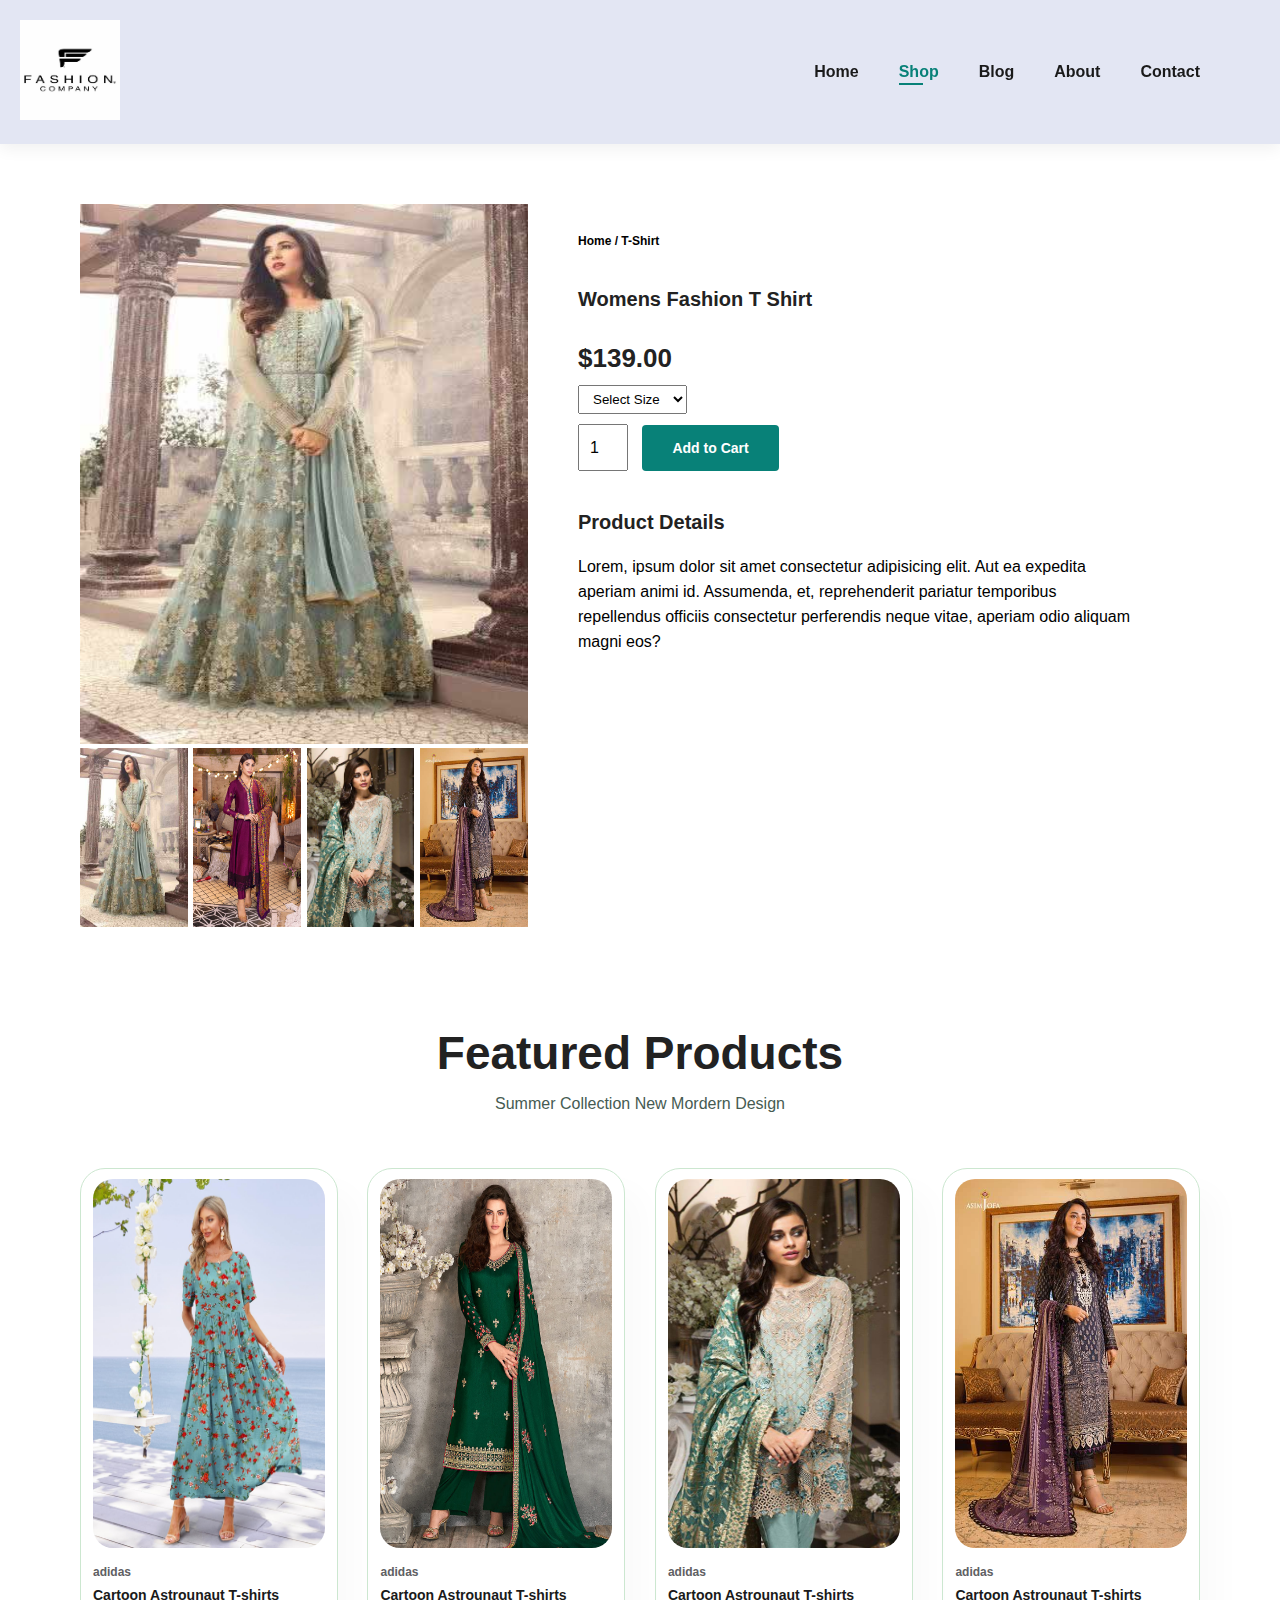
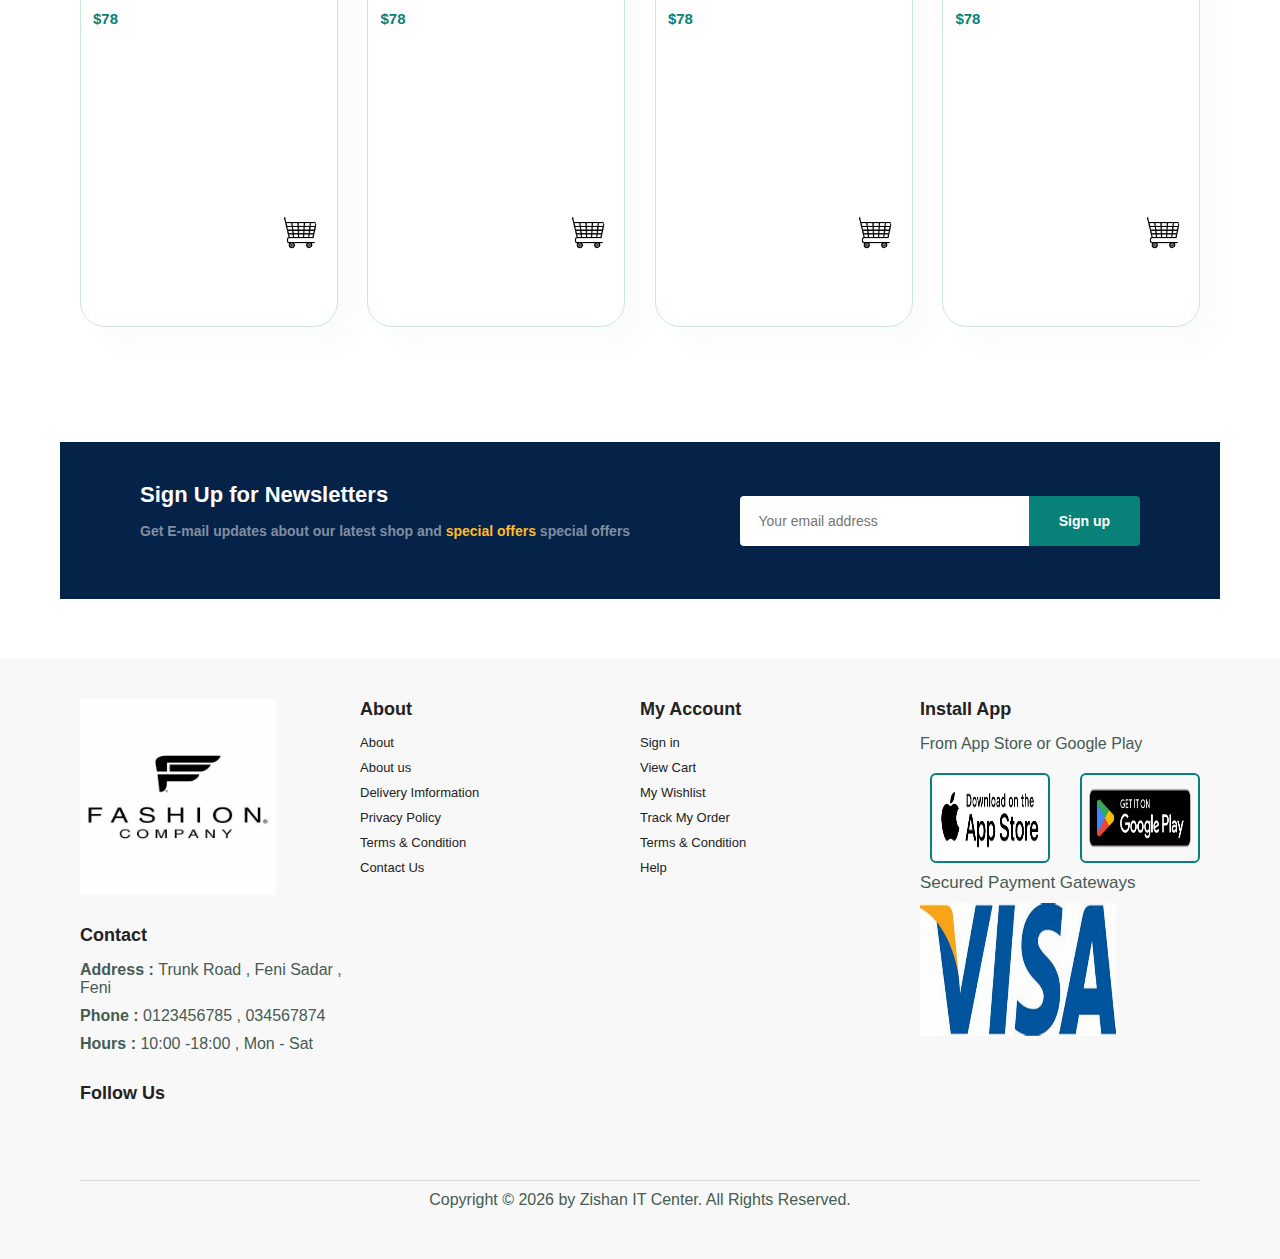
<file: sproduct7.html>
<!DOCTYPE html>
<html lang="en">
<head>
    <meta charset="UTF-8">
    <meta name="viewport" content="width=device-width, initial-scale=1.0">
    <link rel="stylesheet" href="style.css">
    <link rel="stylesheet" href="https://cdnjs.cloudflare.com/ajax/libs/font-awesome/6.6.0/css/all.min.css" integrity="sha512-Kc323vGBEqzTmouAECnVceyQqyqdsSiqLQISBL29aUW4U/M7pSPA/gEUZQqv1cwx4OnYxTxve5UMg5GT6L4JJg==" crossorigin="anonymous" referrerpolicy="no-referrer" />
    <title>Document</title>
</head>
<body>

    <section id="header">
        <a href="#"><img src="LOGO.jpeg" class="LOGO"></a>


        <div>
            <ul id="navbar">
                <li><a  href="index.html">Home</a></li>
                <li><a class="active" href="shop.html">Shop</a></li>
                <li><a href="blog.html">Blog</a></li>
                <li><a href="about.html">About</a></li>
                <li><a href="contact.html">Contact</a></li>
                <li id="lg-bag"><a href="cart.html"><i class="fa-solid fa-bag-shopping"></i></a></li>
                <a href="#" id="close"><i class="fa-solid fa-xmark"></i></a>



            </ul>
        </div>

        <div id="mobile">
            
            <a href="cart.html"><i class="fa-solid fa-bag-shopping"></i></a>
            <i id="bar" class="fas fa-outdent"></i>
        </div>
    </section>

    <section id="prodetails" class="section-p1">
        <div class="single-pro-image">
            <img src="Product7.jpeg" width="100%" id="MainImg">

            <div class="small-img-group">
                <div class="small-img-col">
                    <img src="Product7.jpeg" width="100%"  class="small-img"
                    >
                </div>

                <div class="small-img-col">
                    <img src="Product8.webp" width="100%"  class="small-img"
                    >
                </div>

                <div class="small-img-col">
                    <img src="Product3.jpeg" width="100%"  class="small-img"
                    >
                </div>

                <div class="small-img-col">
                    <img src="Product4.jpeg" width="100%"  class="small-img"
                    >
                </div>
            </div>
        </div>

        <div class="single-pro-details">
            <h6>Home / T-Shirt</h6>
            <h4>Womens Fashion T Shirt</h4>
            <h2>$139.00</h2>
            <select>

                <option>Select Size</option>
                <option>XL</option>
                <option>XXL</option>
                <option>Small</option>
                <option>Large</option>


            </select>
            <input type="number" value="1">
            <button class="normal">Add to Cart</button>
            <h4>Product Details</h4>
            <span>Lorem, ipsum dolor sit amet consectetur adipisicing elit. Aut ea expedita aperiam animi id. Assumenda, et, reprehenderit pariatur temporibus repellendus officiis consectetur perferendis neque vitae, aperiam odio aliquam magni eos?</span>

        </div>


    </section>

    <section id="product1" class="section-p1">
        <h2>Featured Products</h2>
        <p>Summer Collection New Mordern Design</p>
        <div class="pro-container">
            <div class="pro">
                <img src="Product1.jpeg">
                <div class="des">
                    <span>adidas</span>
                    <h5>Cartoon Astrounaut T-shirts</h5>
                    <div class="star">
                        <i class="fas fa-star"></i>
                        <i class="fas fa-star"></i>
                        <i class="fas fa-star"></i>
                        <i class="fas fa-star"></i>
                        <i class="fas fa-star"></i>
                    </div>
                    <h4>$78</h4>
                    <img class="carty" src="cart.png">
                </div>
                
            </div>

            <div class="pro">
                <img src="Product2.jpeg">
                <div class="des">
                    <span>adidas</span>
                    <h5>Cartoon Astrounaut T-shirts</h5>
                    <div class="star">
                        <i class="fas fa-star"></i>
                        <i class="fas fa-star"></i>
                        <i class="fas fa-star"></i>
                        <i class="fas fa-star"></i>
                        <i class="fas fa-star"></i>
                    </div>
                    <h4>$78</h4>
                    <img class="carty" src="cart.png">
                </div>
                
            </div>

            <div class="pro">
                <img src="Product3.jpeg">
                <div class="des">
                    <span>adidas</span>
                    <h5>Cartoon Astrounaut T-shirts</h5>
                    <div class="star">
                        <i class="fas fa-star"></i>
                        <i class="fas fa-star"></i>
                        <i class="fas fa-star"></i>
                        <i class="fas fa-star"></i>
                        <i class="fas fa-star"></i>
                    </div>
                    <h4>$78</h4>
                    <img class="carty" src="cart.png">
                </div>
                
            </div>

            <div class="pro">
                <img src="Product4.jpeg">
                <div class="des">
                    <span>adidas</span>
                    <h5>Cartoon Astrounaut T-shirts</h5>
                    <div class="star">
                        <i class="fas fa-star"></i>
                        <i class="fas fa-star"></i>
                        <i class="fas fa-star"></i>
                        <i class="fas fa-star"></i>
                        <i class="fas fa-star"></i>
                    </div>
                    <h4>$78</h4>
                    <img class="carty" src="cart.png">
                </div>
               
            </div>

           

           
           

            

    </section>

 

    <section id="newsletter" class="section-p1" class="section-m1">
        <div class="newstext">
            <h4>Sign Up for Newsletters</h4>
            <p>Get E-mail updates about our latest shop and <span>special offers</span>
             special offers</p>
        </div>
        <div class="form">
            <input type="text" placeholder="Your email address">
            <button class="normal">Sign up</button>
        </div>
    </section>

    <footer class="section-p1">
        <div class="col">
          <img class="logo" src="LOGO.jpeg"  >
          <h4>Contact</h4>
          <p><strong>Address : </strong> Trunk Road , Feni Sadar , Feni</p>

          <p><strong>Phone : </strong> 0123456785 , 034567874</p>
          <p><strong>Hours : </strong> 10:00 -18:00 , Mon - Sat</p>

          <div class="follow">
            <h4>Follow Us</h4>

            <div class="icon">
                <i class="fab fa-facebook-f"></i>
                <i class="fab fa-twitter"></i>
                <i class="fab fa-instagram"></i>
                <i class="fab fa-pinterest-p"></i>
                <i class="fab fa-youtube"></i>

            </div>


          </div>
        </div>

<div class="col">
    <h4>About</h4>
    <a href="#">About</a>
    <a href="#">About us</a>
    <a href="#">Delivery Imformation</a>
    <a href="#">Privacy Policy</a>
    <a href="#">Terms & Condition</a>
    <a href="#">Contact Us</a>

</div>

<div class="col">
    <h4>My Account</h4>
    <a href="#">Sign in</a>
    <a href="#">View Cart </a>
    <a href="#">My Wishlist</a>
    <a href="#">Track My Order</a>
    <a href="#">Terms & Condition</a>
    <a href="#">Help</a>

</div>

<div class="col install">
    <h4>Install App</h4>
    <p>From App Store or Google Play</p>
    <div class="row">
        <img  src="apple.png">
        <img  src="google_play_store.png">
    </div>
    <p class="sec">Secured Payment Gateways </p>
    <img src="visa.jpeg">
   

</div>

  <div class="copyright">
    <p>Copyright &copy; <span id="currentYear"></span> by Zishan IT Center. All Rights Reserved.</p>
  </div>

    </footer>

    <script>
        var MainImg = document.getElementById("MainImg");
        var smallImg = document.getElementsByClassName("small-img");

        smallImg[0].onclick =function(){
            MainImg.src = smallImg[0].src;
        }
        smallImg[1].onclick =function(){
            MainImg.src = smallImg[1].src;
        }
        smallImg[2].onclick =function(){
            MainImg.src = smallImg[2].src;
        }
        smallImg[3].onclick =function(){
            MainImg.src = smallImg[3].src;
        }
    </script>

    <script src="script.js"></script>

    

    
</body>
</html>
</file>
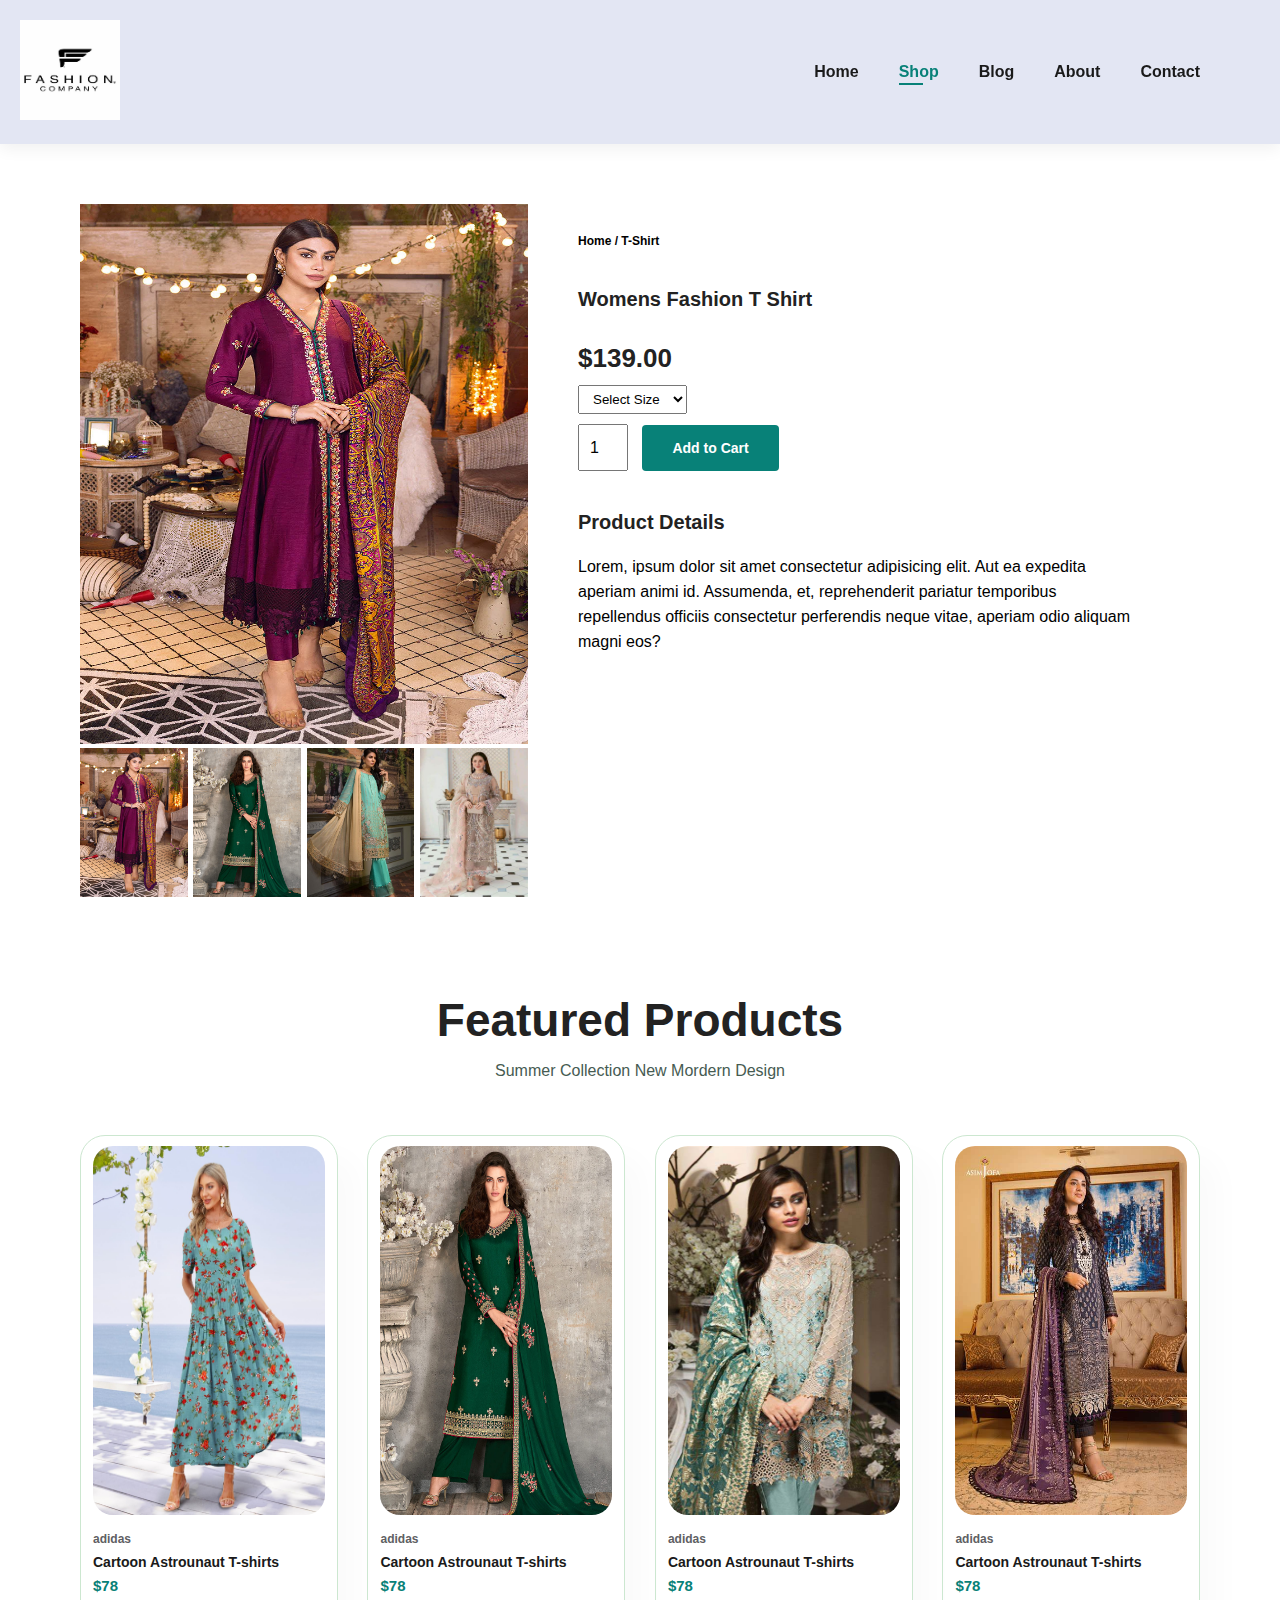
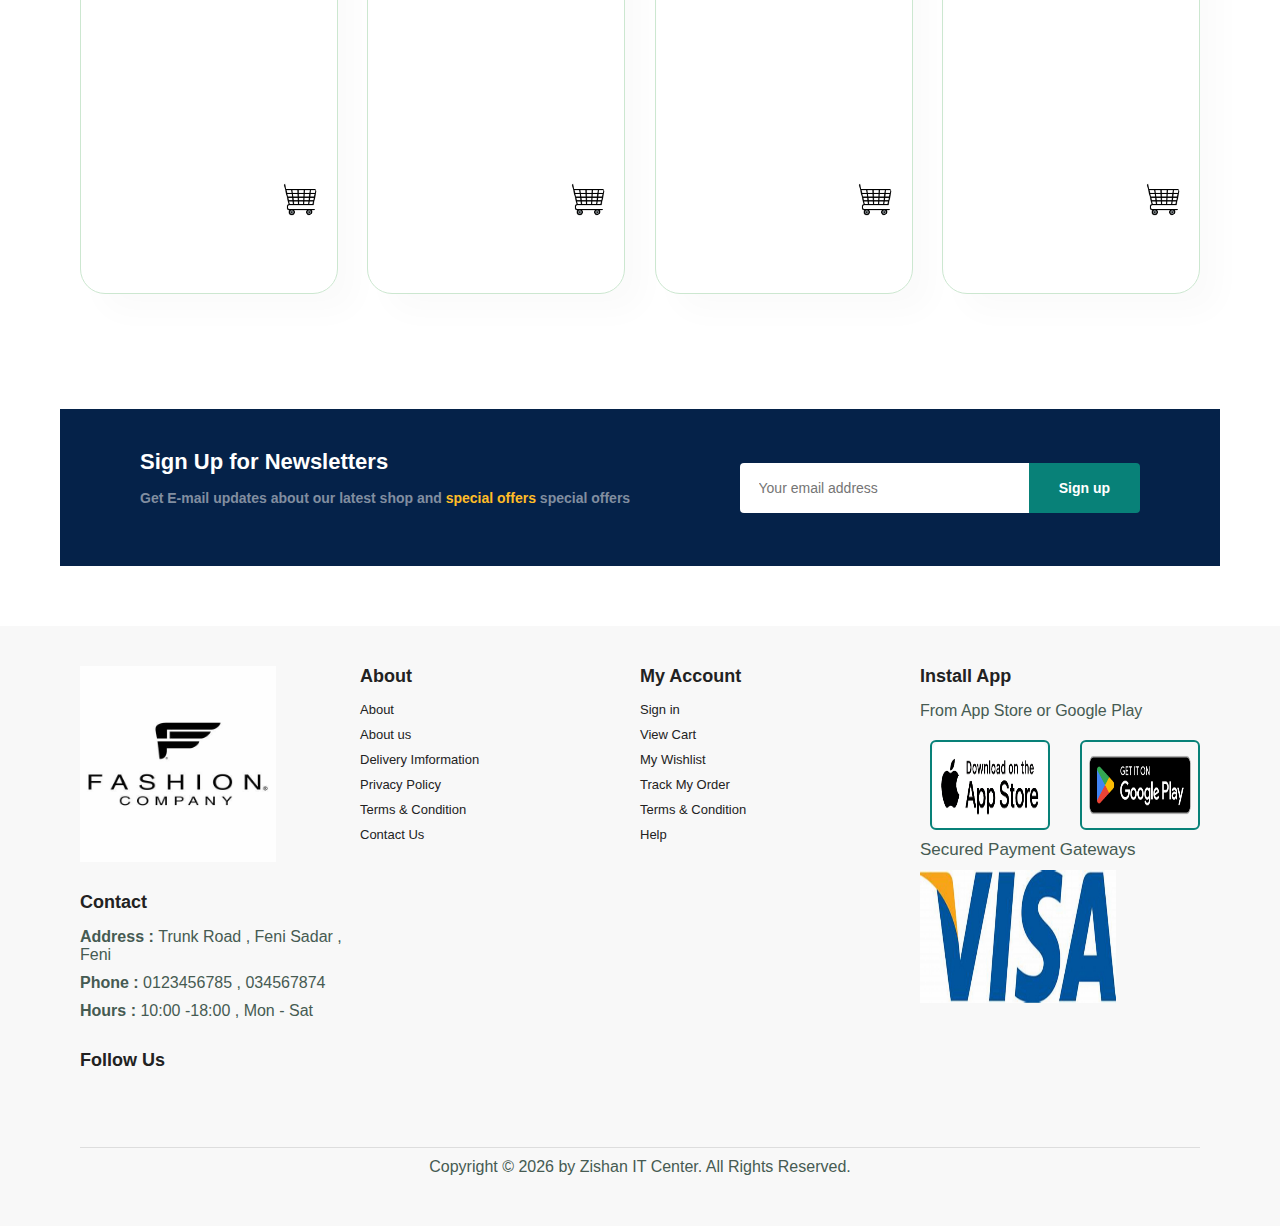
<file: sproduct8.html>
<!DOCTYPE html>
<html lang="en">
<head>
    <meta charset="UTF-8">
    <meta name="viewport" content="width=device-width, initial-scale=1.0">
    <link rel="stylesheet" href="style.css">
    <link rel="stylesheet" href="https://cdnjs.cloudflare.com/ajax/libs/font-awesome/6.6.0/css/all.min.css" integrity="sha512-Kc323vGBEqzTmouAECnVceyQqyqdsSiqLQISBL29aUW4U/M7pSPA/gEUZQqv1cwx4OnYxTxve5UMg5GT6L4JJg==" crossorigin="anonymous" referrerpolicy="no-referrer" />
    <title>Document</title>
</head>
<body>

    <section id="header">
        <a href="#"><img src="LOGO.jpeg" class="LOGO"></a>


        <div>
            <ul id="navbar">
                <li><a  href="index.html">Home</a></li>
                <li><a class="active" href="shop.html">Shop</a></li>
                <li><a href="blog.html">Blog</a></li>
                <li><a href="about.html">About</a></li>
                <li><a href="contact.html">Contact</a></li>
                <li id="lg-bag"><a href="cart.html"><i class="fa-solid fa-bag-shopping"></i></a></li>
                <a href="#" id="close"><i class="fa-solid fa-xmark"></i></a>



            </ul>
        </div>

        <div id="mobile">
            
            <a href="cart.html"><i class="fa-solid fa-bag-shopping"></i></a>
            <i id="bar" class="fas fa-outdent"></i>
        </div>
    </section>

    <section id="prodetails" class="section-p1">
        <div class="single-pro-image">
            <img src="Product8.webp" width="100%" id="MainImg">

            <div class="small-img-group">
                <div class="small-img-col">
                    <img src="Product8.webp" width="100%"  class="small-img"
                    >
                </div>

                <div class="small-img-col">
                    <img src="Product2.jpeg" width="100%"  class="small-img"
                    >
                </div>

                <div class="small-img-col">
                    <img src="Product5.jpg" width="100%"  class="small-img"
                    >
                </div>

                <div class="small-img-col">
                    <img src="Product6.jpeg" width="100%"  class="small-img"
                    >
                </div>
            </div>
        </div>

        <div class="single-pro-details">
            <h6>Home / T-Shirt</h6>
            <h4>Womens Fashion T Shirt</h4>
            <h2>$139.00</h2>
            <select>

                <option>Select Size</option>
                <option>XL</option>
                <option>XXL</option>
                <option>Small</option>
                <option>Large</option>


            </select>
            <input type="number" value="1">
            <button class="normal">Add to Cart</button>
            <h4>Product Details</h4>
            <span>Lorem, ipsum dolor sit amet consectetur adipisicing elit. Aut ea expedita aperiam animi id. Assumenda, et, reprehenderit pariatur temporibus repellendus officiis consectetur perferendis neque vitae, aperiam odio aliquam magni eos?</span>

        </div>


    </section>

    <section id="product1" class="section-p1">
        <h2>Featured Products</h2>
        <p>Summer Collection New Mordern Design</p>
        <div class="pro-container">
            <div class="pro">
                <img src="Product1.jpeg">
                <div class="des">
                    <span>adidas</span>
                    <h5>Cartoon Astrounaut T-shirts</h5>
                    <div class="star">
                        <i class="fas fa-star"></i>
                        <i class="fas fa-star"></i>
                        <i class="fas fa-star"></i>
                        <i class="fas fa-star"></i>
                        <i class="fas fa-star"></i>
                    </div>
                    <h4>$78</h4>
                    <img class="carty" src="cart.png">
                </div>
                
            </div>

            <div class="pro">
                <img src="Product2.jpeg">
                <div class="des">
                    <span>adidas</span>
                    <h5>Cartoon Astrounaut T-shirts</h5>
                    <div class="star">
                        <i class="fas fa-star"></i>
                        <i class="fas fa-star"></i>
                        <i class="fas fa-star"></i>
                        <i class="fas fa-star"></i>
                        <i class="fas fa-star"></i>
                    </div>
                    <h4>$78</h4>
                    <img class="carty" src="cart.png">
                </div>
                
            </div>

            <div class="pro">
                <img src="Product3.jpeg">
                <div class="des">
                    <span>adidas</span>
                    <h5>Cartoon Astrounaut T-shirts</h5>
                    <div class="star">
                        <i class="fas fa-star"></i>
                        <i class="fas fa-star"></i>
                        <i class="fas fa-star"></i>
                        <i class="fas fa-star"></i>
                        <i class="fas fa-star"></i>
                    </div>
                    <h4>$78</h4>
                    <img class="carty" src="cart.png">
                </div>
                
            </div>

            <div class="pro">
                <img src="Product4.jpeg">
                <div class="des">
                    <span>adidas</span>
                    <h5>Cartoon Astrounaut T-shirts</h5>
                    <div class="star">
                        <i class="fas fa-star"></i>
                        <i class="fas fa-star"></i>
                        <i class="fas fa-star"></i>
                        <i class="fas fa-star"></i>
                        <i class="fas fa-star"></i>
                    </div>
                    <h4>$78</h4>
                    <img class="carty" src="cart.png">
                </div>
               
            </div>

           

           
           

            

    </section>

 

    <section id="newsletter" class="section-p1" class="section-m1">
        <div class="newstext">
            <h4>Sign Up for Newsletters</h4>
            <p>Get E-mail updates about our latest shop and <span>special offers</span>
             special offers</p>
        </div>
        <div class="form">
            <input type="text" placeholder="Your email address">
            <button class="normal">Sign up</button>
        </div>
    </section>

    <footer class="section-p1">
        <div class="col">
          <img class="logo" src="LOGO.jpeg"  >
          <h4>Contact</h4>
          <p><strong>Address : </strong> Trunk Road , Feni Sadar , Feni</p>

          <p><strong>Phone : </strong> 0123456785 , 034567874</p>
          <p><strong>Hours : </strong> 10:00 -18:00 , Mon - Sat</p>

          <div class="follow">
            <h4>Follow Us</h4>

            <div class="icon">
                <i class="fab fa-facebook-f"></i>
                <i class="fab fa-twitter"></i>
                <i class="fab fa-instagram"></i>
                <i class="fab fa-pinterest-p"></i>
                <i class="fab fa-youtube"></i>

            </div>


          </div>
        </div>

<div class="col">
    <h4>About</h4>
    <a href="#">About</a>
    <a href="#">About us</a>
    <a href="#">Delivery Imformation</a>
    <a href="#">Privacy Policy</a>
    <a href="#">Terms & Condition</a>
    <a href="#">Contact Us</a>

</div>

<div class="col">
    <h4>My Account</h4>
    <a href="#">Sign in</a>
    <a href="#">View Cart </a>
    <a href="#">My Wishlist</a>
    <a href="#">Track My Order</a>
    <a href="#">Terms & Condition</a>
    <a href="#">Help</a>

</div>

<div class="col install">
    <h4>Install App</h4>
    <p>From App Store or Google Play</p>
    <div class="row">
        <img  src="apple.png">
        <img  src="google_play_store.png">
    </div>
    <p class="sec">Secured Payment Gateways </p>
    <img src="visa.jpeg">
   

</div>

  <div class="copyright">
    <p>Copyright &copy; <span id="currentYear"></span> by Zishan IT Center. All Rights Reserved.</p>
  </div>

    </footer>

    <script>
        var MainImg = document.getElementById("MainImg");
        var smallImg = document.getElementsByClassName("small-img");

        smallImg[0].onclick =function(){
            MainImg.src = smallImg[0].src;
        }
        smallImg[1].onclick =function(){
            MainImg.src = smallImg[1].src;
        }
        smallImg[2].onclick =function(){
            MainImg.src = smallImg[2].src;
        }
        smallImg[3].onclick =function(){
            MainImg.src = smallImg[3].src;
        }
    </script>

    <script src="script.js"></script>

    

    
</body>
</html>
</file>
<file: style.css>
*{
    margin:0;
    padding: 0;
    box-sizing: border-box;
    font-family: 'Gill Sans', 'Gill Sans MT', Calibri, 'Trebuchet MS', sans-serif;
}

h1{
    font-size: 50px;
    line-height: 64px;
    color:#222;

}

h2{
    font-size: 46px;
    line-height: 54px;
    color:#222
}
h4{
    font-size: 20px;
    color: #222;
}
h6{
    font-weight: 700;
    font-size: 12px;


}
p{
    font-size: 16px;
    color: #465b52;
    margin: 15px 0 20px 0;
}

.section-p1{
    padding: 40px 80px;
}

.section-m1{
    margin: 40px 0;
}

button.normal{
    font-size: 14px;
    font-weight: 600;
    padding:15px 30px;
    color:#000;
    background-color: white;
    border-radius: 4px;
    cursor: pointer;
    border: none;
    outline: none;
    transition: 0.2s;
}

body{
    width: 100%;
    height: 100%;
}

#header{
    display: flex;
    align-items: center;
    justify-content: space-between;
    padding: 20px;
    background: #E3E6F3;
    box-shadow: 0 5px 15px rgba(0, 0, 0, 0.06);
    z-index: 999;
    position: sticky;
    top: 0;
    left: 0;
}

#navbar{
    display: flex;
    align-items: center;
    justify-content: center;
}

#navbar li{
    list-style: none;
    padding: 0 20px;
    position: relative;
}
#navbar li a{
    text-decoration: none;
    font-size: 16px;
    font-weight: 600;
    color:#1a1a1a;
    transition: 0.3s ease;
}

#navbar li a:hover , #navbar li a.active{
    color:#088178;
}

#navbar li a.active::after,
#navbar li a:hover::after{
    content: "";
    width: 30%;
    height: 2px;
    background: #088178;
    position: absolute;
    bottom: -4px;
    left: 20px;
}

#mobile{
    display: none;
    align-items: center;
}
#close{
    display: none;
    align-items: center;
}

.LOGO{
   height: 100px;
}

#hero{
    background-image: url(Yumna-and-Wahaj5-820x1024-1-removebg-preview.png);
    height: 90vh;
    width: 100%;
    background-size: cover;
    background-position: top 25% right 0%;
    padding: 0 80px;
    display: flex;
    flex-direction: column;
    align-items: flex-start;
    justify-content: center;
}

#hero h4{
    padding-bottom: 15px;
}
#hero h1{
    color: #088178;
}

#hero button{
    background-image: url("buttons_PNG49.png");
    
    color: #088178;
    border: 0;
    padding: 14px 80px 14px 65px;
    background-repeat: no-repeat;
    cursor: pointer;
    font-weight: 700;
    font-size: 15px;
}
.Shipping{
    height: 130px;
    width: 180px;
    margin-bottom: 10px;
}

#feature{
  
    display: flex;
    align-items: center;
    justify-content: space-between;
    flex-wrap: wrap;
}

#feature .fe-box{
    width: 205px;
    text-align: center;
    padding: 25px 15px;
    box-shadow: 20px 20px 34px rgba(0, 0, 0, 0.03);
    border: 1px solid #cce7d0;
    border-radius: 4px;
    margin: 15px 0;
}

#feature .fe-box:hover{
    box-shadow: 10px 10px 54px rgba(70, 62, 221, 0.1);
}

#feature .fe-box h6{
    display: inline-block;
    padding: 9px 8px 6px 8px;
    line-height: 1;
    border-radius: 4px;
    color:#088178;
    background-color: #fddde4;
}

#feature .fe-box:nth-child(2) h6{
background-color: #cdebbc;
}
#feature .fe-box:nth-child(3) h6{
    background-color: #d1e8f2;
    }
    #feature .fe-box:nth-child(4) h6{
        background-color: #cdd4f8;
        }
        #feature .fe-box:nth-child(5) h6{
            background-color: #f6dbf6;
            }
            #feature .fe-box:nth-child(6) h6{
                background-color: #fff2ef;
                }

    #product1{
        text-align: center;
    }

    #product1 .pro-container{
        display: flex;
        justify-content: space-between;
        padding-top: 20px;
        flex-wrap: wrap;
    }
    #product1 .pro{
        width: 23%;
        min-width: 250px;
        padding: 10px 12px;
        border:1px solid #cce7d0;
        border-radius: 25px;
        cursor: pointer;
        box-shadow: 20px 20px 30px rgba(0, 0, 0, 0.02);
        margin: 15px 0;
        transition: 0.2s ease;
        position: relative;
    }

    #product1 .pro:hover{
        box-shadow: 20px 20px 30px rgba(0, 0, 0, 0.06);
    }

    #product1 .pro img{
        width: 100%;
        height: 50%;
        border-radius: 20px;
    }

    #product1 .pro .des{
        text-align: start;
        padding: 10px 0;
    }

    #product1 .pro .des span{
       color: #606063; 
       font-size: 12px;
       font-weight: 900;
    }

    #product1 .pro .des h5{
        padding-top: 7px;
        color:#1a1a1a;
        font-size: 14px;
    }

    #product1 .pro .des i{
        font-size: 12px;
        color: rgb(243, 181, 25);
    }

    #product1 .pro .des h4{
        padding-top: 7px;
        font-size: 15px;
        font-weight: 700;
        color:#088178;
    }

    #product1 .pro .cart{
        width:40px;
        height: 40px;
        line-height: 40px;
        border-radius: 50px;
        background-color: #e8f6ea;
        font-weight: 500;
        color: #088178;
        border: 1px solid #cce7d0;
        position: absolute;
        bottom: 20px;
        right: 10px;
    }

    #banner{
        display: flex;
        flex-direction: column;
        justify-content: center;
        align-items: center;
        text-align: center;
        background-image: url(banner.jpg);
        width: 100%;
        height: 40vh;
        background-size: cover;
        background-position: center;
    }
    #banner h4{
        color:#fff;
        font-size: 16px;
    }

    #banner h2{
        color:#fff;
        font-size: 30px;
        padding: 10px 0;
    }
    #banner h2 span{
        color:#ef3636;
    }

    #banner button:hover{
        background: #088178;
        color:#fff;
    }

    #sm-banner{
       
        display: flex;
        justify-content: space-between;
        flex-wrap: wrap;
    }
    .banner-box h2 ,h4{
        color: #e8f6ea;
    }

    #sm-banner .banner-box{
        display: flex;
        flex-direction: column;
        justify-content: center;
        align-items: flex-start;
        text-align: center;
        padding-left: 15px;
        background-image: url(banner2.png);
       
        min-width: 840px;
        font-weight: 900;
        height: 50vh;
        background-size: cover;
        background-position: center;
    }

    #sm-banner .banner-box2{
        background-image: url(banner3.png);
    }

    #sm-banner h4{
        color: #ef3636;
        font-size: 24px;
        font-weight: 300;
    }

    #sm-banner h2{
        color: red;
        font-size: 32px;
        font-weight: 800;
    }

    #sm-banner span{
        color: yellow;
        font-size: 18px;
        font-weight: 500;
        padding-bottom: 15px;
    }

    #sm-banner .banner-box:hover button{
    background: #088178;
    border: 4px solid #088178;
    }


    button.white{
        font-size: 18px;
        font-weight: 700;
        padding:11px 28px;
        color:#fff;
        background-color: transparent;
       border: 4px solid #fff;
        cursor: pointer;
        
        outline: none;
        transition: 0.2s;
    }

    #banner3{
        display: flex;
        justify-content: space-between;
        flex-wrap: wrap;
        padding: 0 80px;
    }

    #banner3 .banner-box{
        display: flex;
        flex-direction: column;
        justify-content: center;
        align-items: flex-start;
        text-align: center;
        padding-left: 15px;
        background-image: url(banner4.jpg);
       
        min-width: 30%;
        font-weight: 900;
        height: 30vh;
        background-size: cover;
        padding: 20px;
        margin-bottom: 20px;
        background-position: center;
    }

    #banner3 .banner-box2{
        background-image: url(banner5.jpg);
    }
    #banner3 .banner-box3{
        
        background-image: url(banner7.jpg);
    }
    #banner3 h2{
color: #fff;
font-weight: 900;
font-size: 29px;
    }
    #banner3 h3{
        color: #ec544e;
        font-weight: 800;
        font-size: 22px;
 }

 #newsletter{
    display: flex;
    justify-content: space-between;
    flex-wrap: wrap;
    align-items: center;
    background-image: url("Navy\ Blue\ and\ Gold\ Classy\ and\ Elegant\ Personal\ Christmas\ Outdoor\ Banner.png");
    background-repeat: no-repeat;
    background-position: 20% 30%;
    background-color: #041e42;
    margin: 60px 60px;
 }

 #newsletter h4{
    font-size: 22px;
    font-weight: 700;
    color: #fff;
 }

 #newsletter p{
    font-size: 14px;
    font-weight: 600;
    color: #818ea0;
 }

 #newsletter p span{

    color: #ffbd27;
 }

 #newsletter .form{
    display: flex;
    width: 40%;
 }

 #newsletter input{
    height: 3.125rem;
    padding: 0 1.25em;
    font-size: 14px;
    width: 100%;
    border: 1px solid transparent;
    border-radius: 4px;
    outline: none;
    border-top-right-radius: 0;
    border-bottom-right-radius: 0;
 }

 #newsletter button{
    background-color: #088178;
    color: #fff;
    white-space: nowrap;
    border-top-left-radius: 0;
    border-bottom-left-radius: 0;
 }

 footer {
    display: flex;
    flex-wrap: wrap; /* Ensures responsiveness on smaller screens */
    justify-content: space-between;
    padding: 20px;
    background-color: #f8f8f8; /* Light background for better contrast */
}

footer .col {
    flex: 1;
    min-width: 200px; /* Prevents columns from becoming too small */
    display: flex;
    flex-direction: column;
    align-items: flex-start;
    margin-bottom: 20px;
}

footer .logo {
    width: 70%;
    margin-bottom: 30px;
}

footer h4 {
    color: #222;
    font-size: 18px;
    padding-bottom: 15px;
}

footer p {
    font-size: 16px;
    margin: 0 0 10px 0;
}

footer a {
    font-size: 13px;
    text-decoration: none;
    color: #222;
    margin-bottom: 10px;
}

footer .follow {
    margin-top: 20px;
}

footer .follow i {
    color: #465b52;
    padding-right: 6px;
    cursor: pointer;
    font-size: 18px;
}

footer .follow i:hover,
footer a:hover {
    color: #088178;
}

footer .row {
    display: flex;
    justify-content: center;
    gap: 10px;
}

footer .col .row img {
 width: 120px;
 height: 90px;
    border: 2px solid #088178;
    border-radius: 6px;
    margin: 10px;
}

footer .install {
    flex: 1;
    text-align: center;
}

footer .install .sec{
  font-size: 17px;
}

footer .install img {
    height: 30%;
    width: 70%;
}

footer .copyright {
    width: 100%;
    text-align: center;
    margin-top: 20px;
    font-size: 14px;
    color: #777;
    border-top: 1px solid #ddd;
    padding-top: 10px;
}

@media (max-width:1192px){
    #sm-banner .banner-box2{
        height: 40vh;
        margin-top: 20px;
    }
}


@media (max-width:799px){
    .section-p1{
        padding: 40px 40px;
    }
    #navbar{
        display: flex;
        flex-direction: column;
        align-items: flex-start;
        justify-content: flex-start;
        position: fixed;
        top: 0;
        right: -300px;
        height: 100vh;
        width: 300px;
        background-color: #E3E6F3;
        box-shadow: 0 40px 60px rgba(0, 0, 0, 0.1);
        padding: 80px 0 0 10px;
        transition: 0.3s;
    }
    #navbar.active{
    right: 0px;
    }
    #navbar li{
margin-bottom: 25px;
    }
    #mobile{
        display: flex;
        align-items: center;
    }

    #mobile i{
     color: #1a1a1a;
     font-size: 24px;
     padding-left: 28px;
    }

    #close{
        display: flex;
        align-items: center;
       
        position: absolute;
        top:30px;
        left: 30px;
        color:#222;
        font-size: 24px;
    }

    #lg-bag{
        display: none;
    }
    #feature{
        justify-content: center;
    }

    #feature .fe-box{
        margin: 15px 15px;
    }
    #product1 .pro-container{
        justify-content: center;
    }

    #product1 .pro{
        margin: 15px;
    }

    #banner{
        height: 20vh;
    }

    #sm-banner .banner-box{
        min-width: 100%;
        height:30vh;
    }
    #sm-banner .banner-box2{
        height: 40vh;
        margin-top: 20px;
    }

  #banner3{
    padding: 0 40px;
  }

  #banner3 .banner-box{
    width: 28%;
  }

  #newsletter .form{
    width: 70%;
  }

}

@media (max-width: 472px){
    #header{
        padding: 10px 30px;
    }
    h1{
        font-size: 38px;
    }
    h2{
        font-size: 32px;
    }
    #hero{
        padding: 0 20px;
    }
    #feature{
        justify-content: space-between;
    }
    #feature .fe-box{
        width:155px;
        margin: 0 0 15px 0;
    }

    #product1 .pro{
        width: 100%;
    }

    #banner{
        height: 40vh;
    }
    #sm-banner .banner-box{
        height: 40vh;
        margin-bottom: 20px;
    }

    #sm-banner .banner-box2{
        margin-top: 20px;
        padding: 15px;
    }

    #banner3{
        padding: 0 20px;
    }
    #banner3 .banner-box{
        width: 100%;
    }
    #newsletter{
        padding: 40px 20px;
    }
    #newsletter .form{
        width: 100%;
    }
    footer .copyright{
text-align: start;
    }

    #MainImg{
        height: 40vh;
        
    }

    /*Single Product*/

    #prodetails{
        display: flex;
        flex-direction: column;
    }

    #prodetails .single-pro-image{
      width: 100%;
      margin-right: 50px;
    }

    #prodetails .single-pro-details{
        width: 100%;
        
      }
      /*Contact Page*/
      #contact-details{
        flex-direction: column;
      }
      #contact-details .details{
        width: 100%;
        margin-bottom: 30px;
      }
      #contact-details .map{
        width: 100%;
      }
      #form-details{
       margin: 10px;
       padding: 30px 10px;
       flex-wrap: wrap;

      }
      #form-details form{
        width: 100%;
        margin-bottom: 30px;
      }
}

/*Shop Page */

#page-header{
    background-image: url(Untitled\ design.png);
    width: 100%;
    height: 40vh;
    background-size: cover;
    display: flex;
    justify-content: center;
    text-align: center;
  flex-direction: column;
  padding: 14px;
}

#page-header h2 ,
#page-header p
    {
color :#fff;
}

#pagination{
    text-align: center;
}

#pagination a{
    text-decoration: none;
    background-color: #088178;
    padding: 15px 20px;
    border-radius: 4px;
    color:#fff;
    font-weight: 600;
}

#pagination a i{
    font-size: 16px;
    font-weight: 600;
}

/*Single Product*/
#MainImg{
    height: 60vh;
    
}

#prodetails{
    display: flex;
    margin-top: 20px;
}

#prodetails .single-pro-image{

    width: 40%;
   
    margin-right: 50px;

}

.small-img-group{
    display: flex;
    justify-content: space-between;
}

.small-img-col{
    flex-basis: 24%;
    cursor: pointer;
}
.small-img{
    height: 90%;
}

#prodetails .single-pro-details{
    width: 50%;
    padding-top: 30px;
}

#prodetails .single-pro-details h4{
    padding: 40px 0 20px 0;
}

#prodetails .single-pro-details h2{
    font-size: 26px;
}

#prodetails .single-pro-details select{
    display: block;
    padding: 5px 10px;
    margin-bottom: 10px;
}

#prodetails .single-pro-details input{
    width: 50px;
    height: 47px;
    padding-left: 10px;
    font-size: 16px;
    margin-right: 10px;
}

#prodetails .single-pro-details input:focus{
    outline: none;
}

#prodetails .single-pro-details button{
    background: #088178;
    color: #fff;
}

.single-pro-details h4{
    color: #222;
}
#prodetails .single-pro-details span{
    line-height: 25px;
}

/*Blog Page*/
#page-header.blog-header{
    background-image: url("Beige\ Aesthetic\ Photo\ Collage\ Fashion\ Blog\ Banner.png");
}

#blog{
    padding: 150px 150px 0 150px;
}

#blog .blog-box{
    display: flex;
    align-items: center;
    width: 100%;
    position: relative;
    padding-bottom: 90px;
}
#blog .blog-img{
    width: 50%;
    margin-right: 40px;
}

#blog img{
    width: 100%;
    height: 300px;
    object-fit: cover;
}

#blog .blog-details{
    width: 50%;
   
}

#blog .blog-details a{
    text-decoration: none;
    font-size: 11px;
    color: #000;
    font-weight: 700;
    position: relative;
    transition: 0.3s;
}

#blog .blog-details a::after{
    content:"";
    width: 50px;
    height: 1px;
    background-color: #000;
    position: absolute;
    top:4px;
    right:-60px;
}

#blog .blog-details a:hover{
    color:#088178
}

#blog .blog-details a:hover::after{
    background-color: #088178;
}

#blog .blog-box h1{
    position: absolute;
    top: -40px;
    left:0;
    font-size: 70px;
    font-weight: 700;
    color:#c9cbce;
    z-index: -9;
}

.blog-box h4{
    color: #000;
}

/*About Page*/

#page-header.about-header{
   background-image: url(banner2.png);
}

#about-head{
    display: flex;
    align-items: center;
}

#about-head img{
    width: 50%;
    height: auto;
}

#about-head div{
    padding-left: 40px;
}

#about-app{
    text-align: center;
}

#about-app .video{
    width: 70%;
    height: 100%;
    margin:  30px auto 0 auto;
}

#about-app .video video{
    width: 100%;
    height: 100%;
    border-radius: 20px;
}


/*Contact Page*/

#contact-details{
    display: flex;
    align-items: center;
    justify-content: space-between;
}

#contact-details .details{
    width: 40%;
}

#contact-details .details span,
#form-details form span{
  font-size: 12px;
}

#contact-details .details h2,
#form-details form h2{
    font-size: 26px;
    line-height: 35px;
    padding: 20px 0;
}

#contact-details .details h3{
    font-size: 16px;
    padding-bottom: 15px;
}

#contact-details .details li{
    list-style: none;
    display: flex;
    padding: 10px 0;
}

#contact-details .details li i{
    font-size: 14px;
    padding-right: 22px;
}

#contact-details .details li p{
    margin: 0;
    font-size: 14px;
}

#contact-details .map{
    width: 55%;
    height: 400px;
}

#contact-details .map iframe{
    width: 100%;
    height: 100%;
}

#form-details {
    display: flex;
    justify-content: space-between;
    margin: 30px;
    padding: 130px;
    border: 1px solid #e1e1e1;
    
    align-items: flex-start; /* Align content to the top */
}

#form-details form {
    width: 65%;
    display: flex;
    flex-direction: column;
    align-items: flex-start;
}

#form-details form input,
#form-details form textarea {
    width: 100%;
    padding: 12px 15px;
    outline: none;
    margin-bottom: 20px;
    border: 1px solid #e1e1e1;
}

#form-details form button {
    background-color: #088178;
    color: #fff;
}

/* People Container - Column Layout */
.people-container {
    display: flex;
    flex-direction: column;
    gap: 25px; /* Adds spacing between people */
    width: 30%; /* Adjust width */
}

.people {
    display: flex;
    align-items: center;
    gap: 15px;
}

.people img {
    width: 65px;
    height: 65px;
    object-fit: cover;
    border-radius: 50%;
}

.people p {
    margin: 0;
    font-size: 13px;
    line-height: 22px;
}

.people p span {
    display: block;
    font-size: 16px;
    font-weight: 600;
    color: #000;
}


/*cart page*/

#cart{
    overflow-x: auto;
}

#cart table{
    width: 100%;
    border-collapse: collapse;
    table-layout: fixed;
    white-space: nowrap;
}

#cart table img{
    width: 70px;
    height: 85px;
}

#cart table td:nth-child(1){
    width: 100px;
    text-align: center;
}

#cart table td:nth-child(2){
    width: 150px;
    text-align: center;
}
#cart table td:nth-child(3){
    width: 250px;
    text-align: center;
}
#cart table td:nth-child(4),
#cart table td:nth-child(5),
#cart table td:nth-child(6){
    width: 150px;
    text-align: center;
}

#cart table td:nth-child(5) input{
    width: 70px;
    padding: 10px 5px 10px 15px;
}

#cart table thead{
    border: 1px solid #e2e9e1;
    border-left: none;
    border-right: none;
}

#cart table thead td{
    font-weight: 700;
    text-transform: uppercase;
    font-size: 13px;
    padding: 18px 0;
}

#cart table tbody tr td{
    padding-top: 15px;
}
#cart table tbody td{
    padding-top: 13px;
}

#cart-add{
    display: flex;
    flex-wrap: wrap;
    justify-content: space-between;
}

 #coupon{
width: 50%;
margin-bottom: 30px;
}

#cupon h3,
#subtotal h3{
    padding-bottom: 15px;
}

#cupon input{
    padding: 10px 20px;
    outline: none;
    width: 60%;
    margin-right: 10px;
    border: 1px solid #e2e9e1;
}

#cupon button,
#subtotal button{
    background-color: #088178;
    color:#fff;
    padding: 12px 20px;
}

#subtotal {
    width: 50%;
    margin-bottom: 30px;
    border:1px solid #e2e9e1;
    padding: 30px;
}

#subtotal table{
    border-collapse: collapse;
    width: 100%;
    margin-bottom: 20px;
}
#subtotal table td{
    width: 50%;
    border: 1px solid #e2e9e1;
    padding: 10px;
    font-size: 13px;
}



.carty {
    margin-top: 80% !important;
    margin-left: 80% !important;
    width: 40px !important;
    height: 40px !important;
}
</file>
